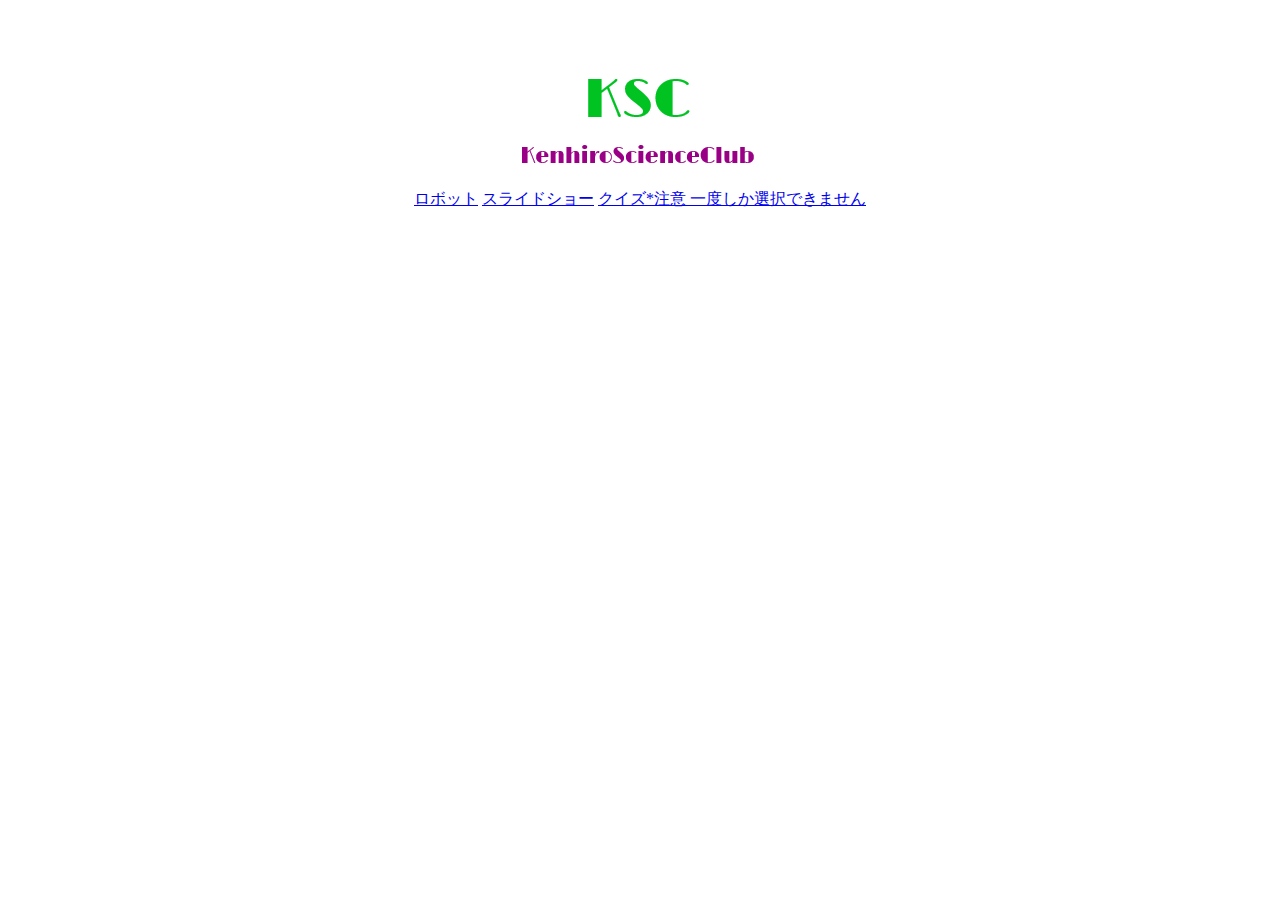
<file: web/index.html>
<!DOCTYPE html>
<html>
  <head>
    <meta charset="utf-8">
    <title>科研部</title>
  <link rel="stylesheet" href="styles.css" />
  </head>
  <body>
    <div class="image">
      <div class="main">
        <span style="font-size: 32px; margin: 21px 0;color:#ffff">科研部のサイト</span>
        <p><img src="images/logo.png" alt="科研部のロゴです" style="display: block; margin-left: auto; margin-right: auto;"></p>
        <a href="robotrank.html"> ロボット</a>
        <a href="imageview.html"> スライドショー</a>
        <a href="quiz.html"> クイズ*注意 一度しか選択できません</a>
      </div>
    </div>
  </body>
</html>
</file>
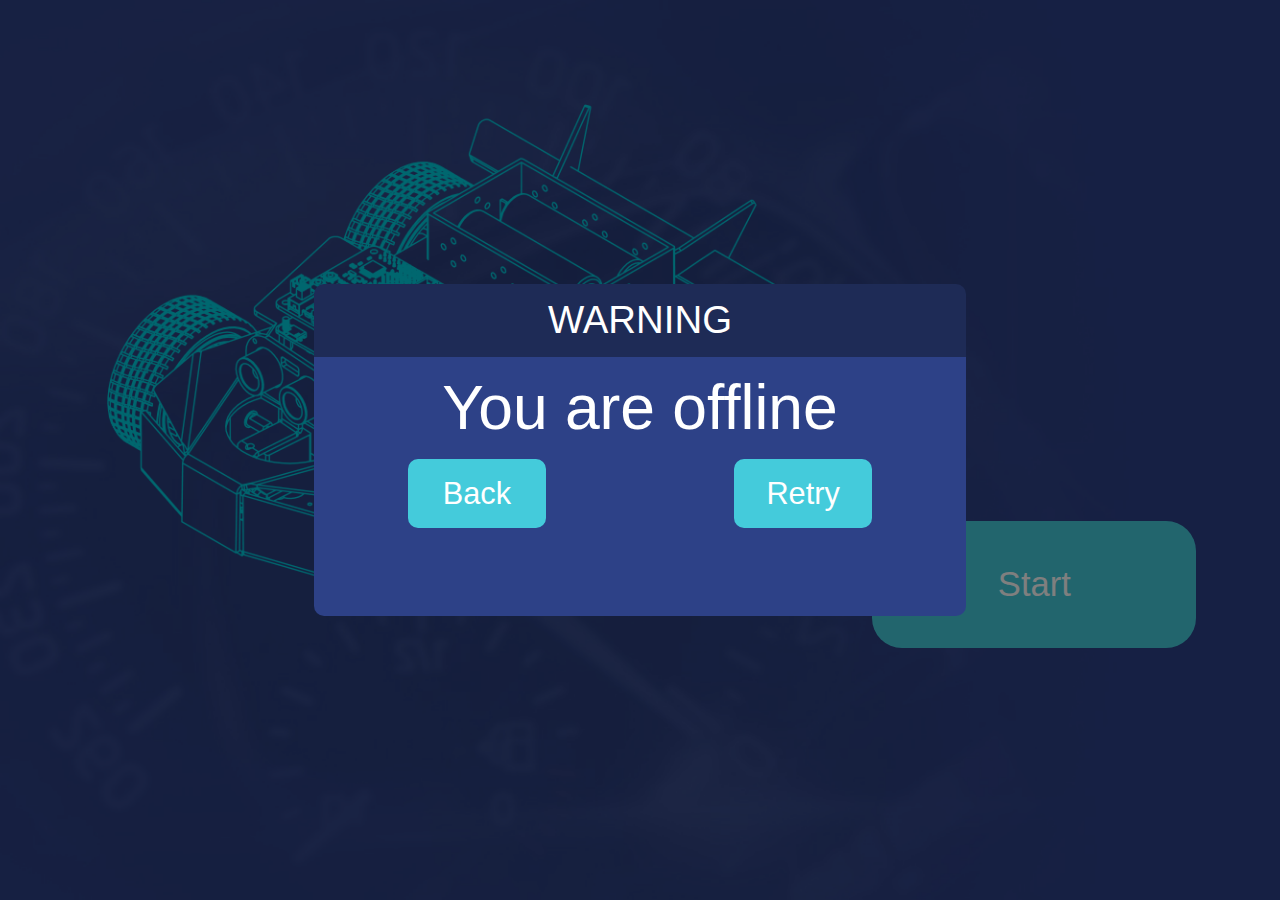
<file: robotmotor/picar-4wd-master/picar-4wd-master/examples/web/client/index.html>
<!DOCTYPE html>
<html lang="en">
<head>
    <meta charset="UTF-8">
    <meta name="apple-mobile-web-app-capable" content="yes">
    <meta name="mobile-web-app-capable" content="yes">
    <meta http-equiv="X-UA-Compatible" content="ie=edge">
    <meta name="google" value="notranslate">
    <meta name="viewport" content="width=device-width, initial-scale=1, maximum-scale=1, user-scalable=no">
    <meta name="apple-touch-fullscreen" content="yes" />
    <title>FWD Car</title>
    <script src="./js/rem.js"></script>
    <link rel="stylesheet" href="./css/reset.css">
    <link rel="stylesheet" href="./css/index.css">
    <link rel="stylesheet" href="./css/header.css">
    <link rel="stylesheet" href="./css/manual.css">
    <link rel="stylesheet" href="./css/automatic.css">
    <link rel="stylesheet" href="./css/setting.css">
    <script src="./js/jquery.min.js"></script>
    <script src="./js/src/requireSocket.js"></script>
    <script src="./js/src/responseSocket.js"></script>
    <script src="./js/rangeSlider.js"></script>
    <script src="./js/src/setting.js"></script>
    <script src="./js/src/automatic.js"></script>
    <script src="./js/src/manual.js"></script>
    <script src="./js/src/home.js"></script>
    <script src="./js/src/main.js"></script>
</head>
<style id="ultrasonic">

</style>
<body>
    <div id="header" class="dis_none">
        <div class="back" onclick="Main.back()">
            <img class="back_img" src="./image/back.png" >
        </div>
        <div class="header_title">
            <span>Setting</span>
        </div>
        <div class="menu dis_none">
            <ul class="menu_list">
                <li class="menu_item menu_item_ultrasonic">
                    <img class="menu_item_img" src="./image/ultrasonic_sensor.png" alt="">
                    <p>Ultrasonic</p>
                </li> 
                <li class="menu_item menu_item_grayScale">
                    <img class="menu_item_img" src="./image/grayScale_sensor.png" alt="">
                    <p>Grayscale</p>
                </li> 
                <li class="menu_item menu_item_aviod">
                    <img class="menu_item_img" src="./image/Avoidance.png" alt="">
                    <p>Avoid</p>
                </li>
                <li class="menu_item menu_item_follow">
                    <img class="menu_item_img" src="./image/follow_icon.png" alt="">
                    <p>Follow</p>
                </li>
                <li class="menu_item menu_item_cliff">
                    <img class="menu_item_img" src="./image/danger.png" alt="">
                    <p>Cliff</p>
                </li>
                <li class="menu_item menu_item_path">
                    <img class="menu_item_img" src="./image/inspection_icon.png" alt="">
                    <p>Path</p>
                </li>
                <li class="menu_item menu_item_setting" style="opacity: 1">
                    <img class="menu_item_img" src="./image/setting_icon.png" alt="">
                    <p>Settings</p>
                </li>
            </ul>
        </div>
    </div>
    <div class="mainContent">
        <div id="homeContent" class="dis_none">
            <div class="index_logo">
                <img src="./image/index_logo.png">
            </div>
            <div class="index_option">
                <button class="manual_mode_btn" onclick="Main.renderPage('manual');">Start</button>
            </div>
        </div>
        <div id="manualContent" class="dis_none">
            <div class="manual_left">
                <div class="speedometer">
                    <ul class="scale_list">
                        <li class="scale_item"></li>
                        <li class="scale_item"></li>
                        <li class="scale_item"></li>
                        <li class="scale_item"></li>
                        <li class="scale_item"></li>
                        <li class="scale_item"></li>
                        <li class="scale_item"></li>
                        <li class="scale_item"></li>
                        <li class="scale_item"></li>
                        <li class="scale_item"></li>
                        <li class="scale_item"></li>
                        <li class="scale_item"></li>
                        <li class="scale_item"></li>
                        <li class="scale_item"></li>
                        <li class="scale_item"></li>
                        <li class="scale_item"></li>
                        <li class="scale_item"></li>
                        <li class="scale_item"></li>
                        <li class="scale_item"></li>
                        <li class="scale_item"></li>
                        <li class="scale_item"></li>
                    </ul>
                    <div class="speedValue">
                        <span class="text">7</span>
                        <span class="unit">m/s</span>
                    </div>
                </div>
                <div class="mileage">
                    <span>30km</span>
                    <button class="mileage_reset" onclick="Manual.mileageReset()">reset</button>
                </div>
                <div class="up_down_arrowKey">
                    <div class="up_arrowKey_div">
                        <img class="up_arrowKey" src="./image/arrow.png" alt="">
                    </div>
                    <div class="down_arrowKey_div">
                        <img class="down_arrowKey" src="./image/arrow.png" alt="">
                    </div>
                    
                </div>
            </div>
            <div class="manual_center">
                <div class="ultrasonic">
                    <div class="ultrasonic_img_block">
                        <div class="ultrasonic_dot_block">
                        </div>
                        <img src="./image/manual_ultrasonic.png" alt="">
                    </div>
                </div>
                <div class="line_of_inspection">
                    <div class="line_of_inspection_item">
                        <div class="line_of_inspection_item_danger">
                            <img src="./image/line_inspection.png" alt="">
                        </div>
                    </div>
                    <div class="line_of_inspection_item">
                        <div class="line_of_inspection_item_danger">
                            <img src="./image/line_inspection.png" alt="">
                        </div>
                    </div>
                    <div class="line_of_inspection_item">
                        <div class="line_of_inspection_item_danger">
                            <img src="./image/line_inspection.png" alt="">
                        </div>
                    </div>
                </div>
            </div>
            <div class="manual_right">
                <div class="power">
                    <span>50%</span>
                </div>
                <div class="power_slider">
                    <input id="power_slider_input" type="range" value="50">
                </div>
                <div class="left_right_arrowKey">
                    <div class="left_arrowKey_div">
                        <img class="left_arrowKey" src="./image/arrow.png" alt="">
                    </div>
                    <div class="right_arrowKey_div">
                        <img class="right_arrowKey" src="./image/arrow.png" alt="">
                    </div>
                    
                </div>
            </div>
        </div>
        <div id="automaticContent" class="dis_none">
            <div class="automatic_left">
                <div class="automatic_ultrasonic">
                    <div class="automatic_ultrasonic_img_block">
                        <img src="./image/manual_ultrasonic.png" alt="">
                    </div>
                </div>
                <div class="automatic_line_of_inspection">

                </div>
            </div>
            <div class="automatic_right">
                <div class="automatic_speedometer">
                    <ul class="automatic_scale_list">
                        <li class="automatic_scale_item"></li>
                        <li class="automatic_scale_item"></li>
                        <li class="automatic_scale_item"></li>
                        <li class="automatic_scale_item"></li>
                        <li class="automatic_scale_item"></li>
                        <li class="automatic_scale_item"></li>
                        <li class="automatic_scale_item"></li>
                        <li class="automatic_scale_item"></li>
                        <li class="automatic_scale_item"></li>
                        <li class="automatic_scale_item"></li>
                        <li class="automatic_scale_item"></li>
                        <li class="automatic_scale_item"></li>
                        <li class="automatic_scale_item"></li>
                        <li class="automatic_scale_item"></li>
                        <li class="automatic_scale_item"></li>
                        <li class="automatic_scale_item"></li>
                        <li class="automatic_scale_item"></li>
                        <li class="automatic_scale_item"></li>
                        <li class="automatic_scale_item"></li>
                        <li class="automatic_scale_item"></li>
                        <li class="automatic_scale_item"></li>
                    </ul>
                    <div class="automatic_speedValue">
                        <span class="automatic_text">7</span>
                        <span class="automatic_unit">m/s</span>
                    </div>
                </div>
                <div class="automatic_power_block">
                    <div class="automatic_power">

                    </div>
                    <div class="automatic_power_slider">
                        <input type="range" value="0">
                    </div>
                </div>
            </div>
        </div>
        <div id="settingContent" class="dis_none">
            <div class="setting_tab">
                <ul class="tab_list">
                    <li class="tab_item"><img class="tab_item_img" src="./image/setting_ultrasonic.png" alt=""><span class="tab_item_text">Ultrasonic</span></li>
                    <li class="tab_item"><img class="tab_item_img" src="./image/setting_wheel.png" alt=""><span class="tab_item_text">Wheels</span></li>
                    <li class="tab_item"><img class="tab_item_img" src="./image/setting_grayscale.png" alt=""><span class="tab_item_text">Grayscale</span></li>
                    <li class="tab_item"><img class="tab_item_img" src="./image/setting_system_icon.png" alt=""><span class="tab_item_text">System</span></li>
                </ul>
            </div>
            <div class="setting_left">
                <div class="setting_ultrasonic setting_block">
                    <div class="setting_ultrasonic_img_block">
                        <div class="setting_ultrasonic_dot_block">

                        </div>
                        <img src="./image/ultrasonic_setting_rad.png" alt="">
                    </div>
                    <div class="setting_ultrasonic_slider">
                        <input type="range" name="" id="setting_ultrasonic_slider_range" value="-90">
                    </div>
                </div>
                <div class="setting_wheel setting_block">
                    <div class="wheel_setting_left">
                        <div class="wheel_setting_left_img_block">
                            <img src="./image/wheel_setting.png" alt="">
                            <div class="right_front_wheel wheel" data-name="Right front wheel" motor='2'></div>
                            <div class="left_front_wheel wheel" data-name="Left front wheel" motor='1'></div>
                            <div class="right_rear_wheel wheel" data-name="Right rear wheel" motor='4'></div>
                            <div class="left_rear_wheel wheel" data-name="Left rear wheel" motor='3'></div>
                        </div>
                    </div>
                    <div class="wheel_setting_right">
                        <div class="wheel_name">
                            <span>Right front wheel</span>
                        </div>
                        <div class="wheel_setting_speed">
                            <!-- <div class="wheel_speed_text">
                                <p class="wheel_speed_title">SPEED</p>
                                <div class="wheel_speed_value"><span class="wheel_speed_value_text">5</span><span>m/s</span></div>
                            </div> -->
                            <div class="wheel_speed_power">
                                <p class="wheel_speed_power_title">POWER</p>
                                <p class="wheel_speed_power_value">50%</p>
                                <div class="wheel_speed_power_slider">
                                    <input type="range" id="wheel_speed_power_slider_input" value="0">
                                </div>
                            </div>
                        </div>
                        <div class="wheel_arrow">
                            <div class="wheel_arrow_key wheel_arrow_key_up">
                                <div class="wheel_arrow_key_up_div">
                                    <img src="./image/arrow.png" alt="">
                                </div>
                            </div>
                            <div class="wheel_arrow_key wheel_arrow_key_down">
                                <div class="wheel_arrow_key_down_div">
                                    <img src="./image/arrow.png" alt="">
                                </div>
                            </div>
                        </div>
                    </div>
                </div>
                <div class="setting_grayscale setting_block">
                    <div class="reference_input_block">
                        <div class="reference_input linereference">
                            <span>Line Reference:</span><input type="text" value="400">
                        </div>
                        <div class="reference_input cliffreference">
                            <span>Cliff Reference:</span><input type="text" value="110">
                        </div>
                    </div>
                    <div class="grayscale_setting">
                        <div class="grayscale_setting_item">
                            <div class="grayscale_setting_item_danger">
                                <img src="./image/line_inspection.png" alt="">
                            </div>
                        </div>
                        <div class="grayscale_setting_item">
                            <div class="grayscale_setting_item_danger">
                                <img src="./image/line_inspection.png" alt="">
                            </div>
                        </div>
                        <div class="grayscale_setting_item">
                            <div class="grayscale_setting_item_danger">
                                <img src="./image/line_inspection.png" alt="">
                            </div>
                        </div>
                    </div>
                    <div class="grayscale_setting_item_text">
                        <span class="grayscale_setting_item_text_item">Grayscale value:4000</span>
                        <span class="grayscale_setting_item_text_item">Grayscale value:4000</span>
                        <span class="grayscale_setting_item_text_item">Grayscale value:4000</span>
                    </div>
                </div>
                <div class="setting_system setting_block">
                    <ul class="setting_system_list">
                        <li class="cpu_temperature">
                            <span>CPU Temperatrue: </span>
                            <span class="system_value"></span>
                        </li>
                        <li class="gpu_temperature">
                            <span>GPU Temperature: </span>
                            <span class="system_value"></span>
                        </li>
                        <li class="cpu_usage">
                            <span class="cpu_usage_text"></span>
                            </br>
                            <span class="system_value cpu_value">
                                <span class="fill"></span>
                            </span>
                        </li>
                        <li class="disk">
                            <span class="disk_text"></span>
                            </br>
                            <span class="system_value disk_value">
                                <span class="fill"></span>
                            </span>
                        </li>
                        <li class="ram">
                            <span class="ram_text"></span>
                            </br>
                            <span class="system_value ram_value">
                                <span class="fill"></span>
                            </span>
                        </li>
                        <li class="battery">
                            <span class="battery_text"></span>
                            </br>
                            <span class="system_value battery_value">
                                <span class="fill"></span>
                            </span>
                        </li>
                    </ul>
                </div>
            </div>
        </div>
        <div id="connectModal_block">
            <div class="connectModal">
                <div class="connectModal_header">
                    <span class="connectModal_header_title">WARNING</span>
                </div>
                <div class="connectModal_content">
                    <span class="connectModal_content_text">You are offline</span>
                    <div class="connectModal_content_btn_block">
                        <button class="connectModal_content_back_btn">Back</button>
                        <button class="connectModal_content_retry_btn">Retry</button>
                    </div>
                </div>
            </div>
        </div>
    </div>
</body>
</html>
</file>
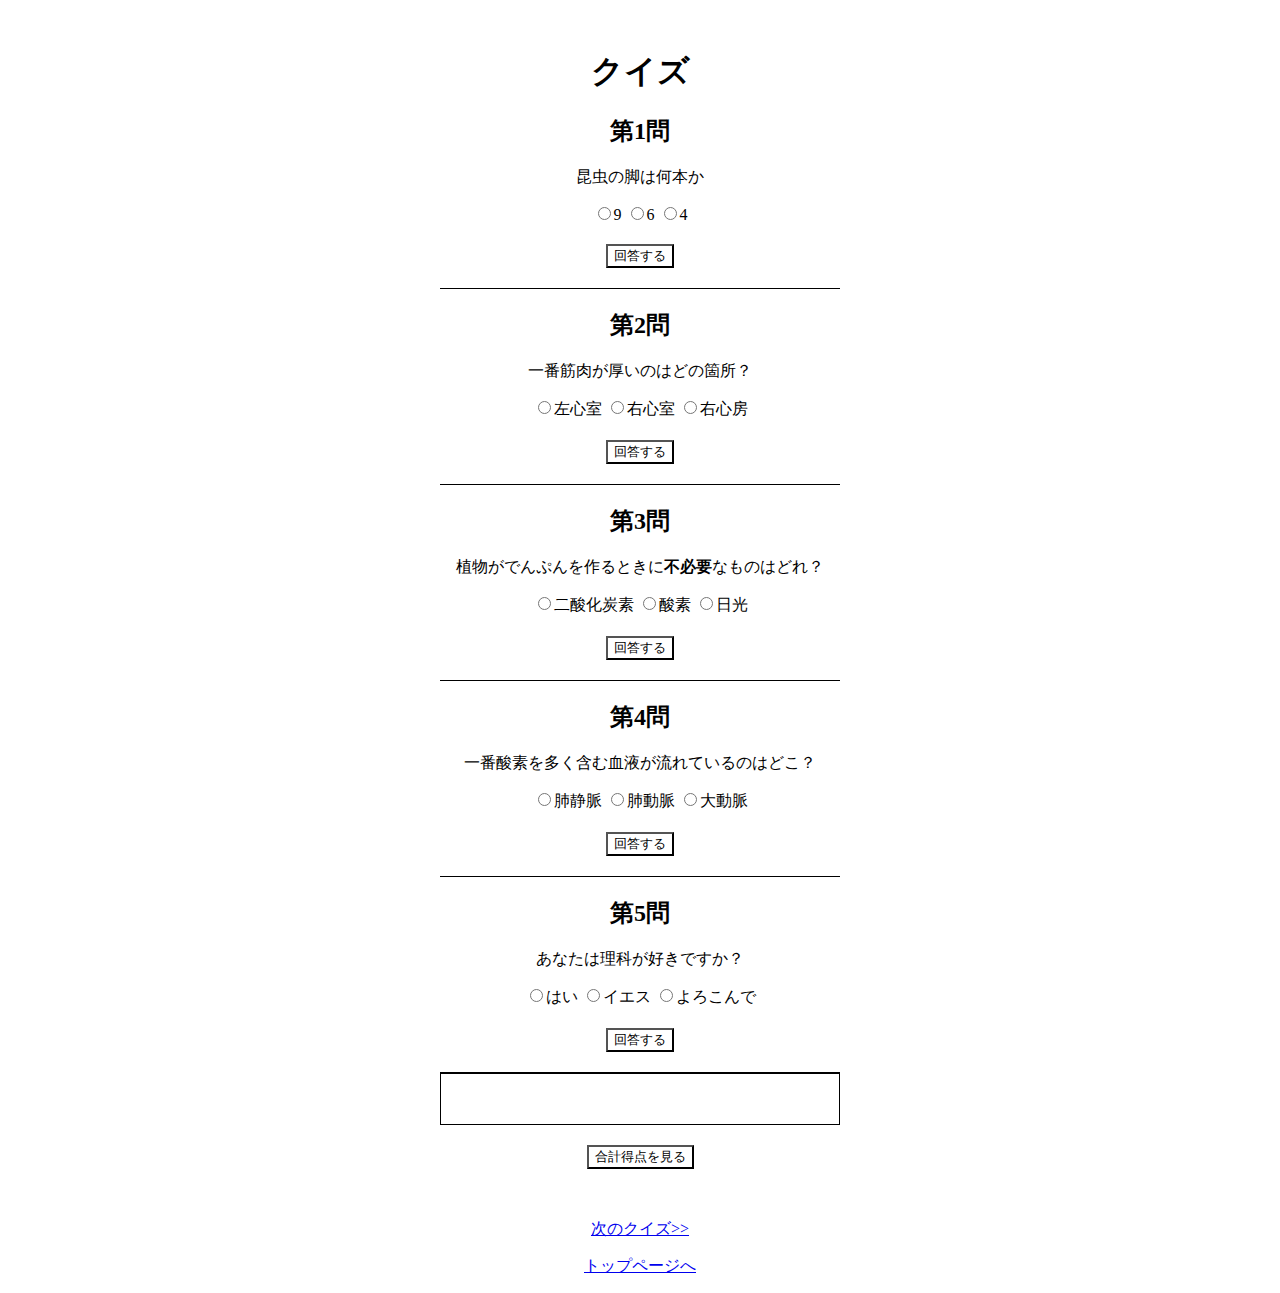
<file: web/quiz.html>
<!DOCTYPE html>
<html>
<head>
  <meta charset="utf-8">
  <title>科研部クイズ</title>
<link rel="stylesheet" href="style.css" />
<script src="script/script.js"></script>
</head>
<body>

<div class="quizzes-container">
  <h1>クイズ  </h1>
  <div class="quiz-container">
    <h2>第1問</h2>
    <div>
      <p>昆虫の脚は何本か</p>
    </div>
    <form id="quiz-1">
      <input name="answer" type="radio" value="a">9</input>
      <input name="answer" type="radio" value="b">6</input>
      <input name="answer" type="radio" value="c">4</input>
    </form>
    <button class="btn" type="button" onclick="answerQuiz1();">回答する</button>
  </div>

  <div class="quiz-container">
    <h2>第2問</h2>
    <div>
      <p>一番筋肉が厚いのはどの箇所？</p>
    </div>
    <form id="quiz-2">
      <input name="answer" type="radio" value="a">左心室</input>
      <input  name="answer" type="radio" value="b">右心室</input>
      <input name="answer" type="radio" value="c">右心房</input>
    </form>
    <button class="btn" type="button" onclick="answerQuiz2();">回答する</button>
  </div>

  <div class="quiz-container">
    <h2>第3問</h2>
    <div>
      <p>植物がでんぷんを作るときに<strong>不必要</strong>なものはどれ？</p>
    </div>
    <form id="quiz-3">
      <input name="answer" type="radio" value="a">二酸化炭素</input>
      <input name="answer" type="radio" value="b">酸素</input>
      <input name="answer" type="radio" value="c">日光</input>
    </form>
    <button class="btn" type="button" onclick="answerQuiz3();">回答する</button>
  </div>

  <div class="quiz-container">
    <h2>第4問</h2>
    <div>
      <p>一番酸素を多く含む血液が流れているのはどこ？</p>
    </div>
    <form id="quiz-4">
      <input name="answer" type="radio" value="a">肺静脈</input>
      <input name="answer" type="radio" value="b">肺動脈</input>
      <input name="answer" type="radio" value="c">大動脈</input>
    </form>
    <button class="btn" type="button" onclick="answerQuiz4();">回答する</button>
  </div>

  <div class="quiz-container">
    <h2>第5問</h2>
    <div>
      <p>あなたは理科が好きですか？</p>
    </div>
    <form id="quiz-5">
      <input name="answer" type="radio" value="a">はい</input>
      <input name="answer" type="radio" value="b">イエス</input>
      <input name="answer" type="radio" value="c">よろこんで</input>
    </form>
    <button class="btn" type="button" onclick="answerQuiz5();">回答する</button>
  </div>
<div id="score-container">
  <p id="score-message"></p>
</div>
<button class="btn-score" type="button" onclick="showScore();">合計得点を見る</button>
</div>
<a href="quiz2.html"> 次のクイズ>></a>
<p><a href="index.html"> トップページへ</a></p>
</body>
</file>
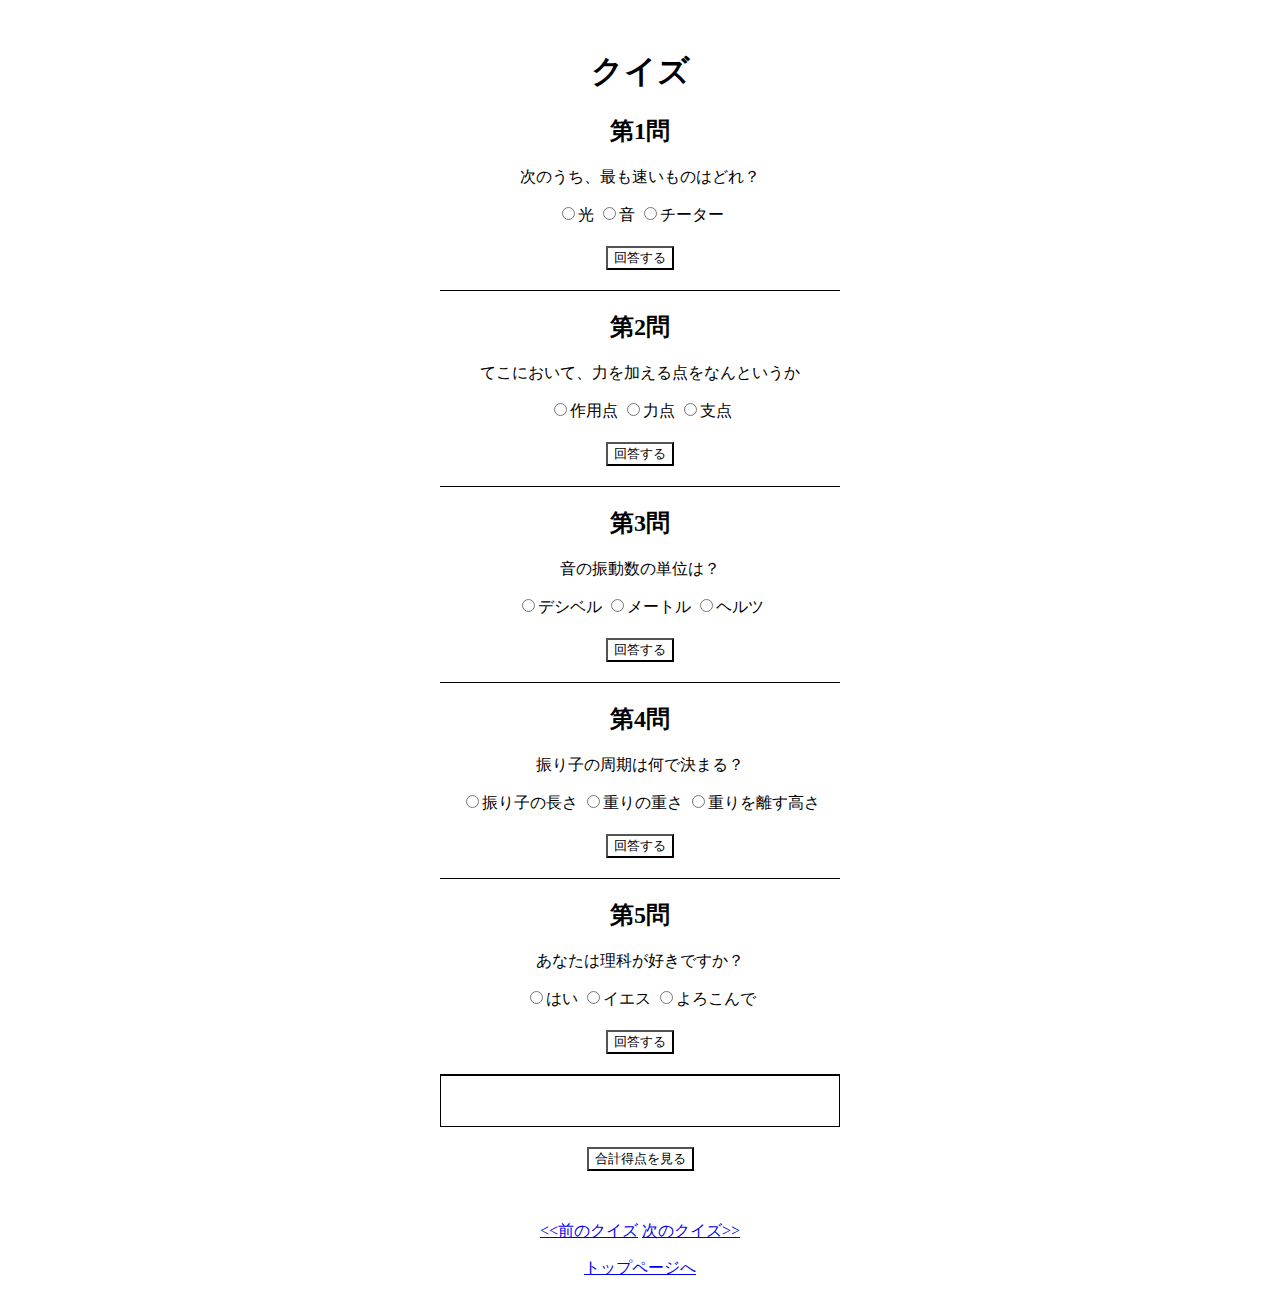
<file: web/quiz2.html>
<!DOCTYPE html>
<html>
<head>
  <meta charset="utf-8">
  <title>科研部クイズ</title>
<link rel="stylesheet" href="style.css" />
<script src="script/script2.js"></script>
</head>
<body>

<div class="quizzes-container">
  <h1>クイズ  </h1>
  <div class="quiz-container">
    <h2>第1問</h2>
    <div>
      <p>次のうち、最も速いものはどれ？</p>
    </div>
    <form id="quiz-1">
      <input name="answer" type="radio" value="a">光</input>
      <input name="answer" type="radio" value="b">音</input>
      <input name="answer" type="radio" value="c">チーター</input>
    </form>
    <button class="btn" type="button" onclick="answerQuiz1();">回答する</button>
  </div>

  <div class="quiz-container">
    <h2>第2問</h2>
    <div>
      <p>てこにおいて、力を加える点をなんというか</p>
    </div>
    <form id="quiz-2">
      <input name="answer" type="radio" value="a">作用点</input>
      <input  name="answer" type="radio" value="b">力点</input>
      <input name="answer" type="radio" value="c">支点</input>
    </form>
    <button class="btn" type="button" onclick="answerQuiz2();">回答する</button>
  </div>

  <div class="quiz-container">
    <h2>第3問</h2>
    <div>
      <p>音の振動数の単位は？</p>
    </div>
    <form id="quiz-3">
      <input name="answer" type="radio" value="a">デシベル</input>
      <input name="answer" type="radio" value="b">メートル</input>
      <input name="answer" type="radio" value="c">ヘルツ</input>
    </form>
    <button class="btn" type="button" onclick="answerQuiz3();">回答する</button>
  </div>

  <div class="quiz-container">
    <h2>第4問</h2>
    <div>
      <p>振り子の周期は何で決まる？</p>
    </div>
    <form id="quiz-4">
      <input name="answer" type="radio" value="a">振り子の長さ</input>
      <input name="answer" type="radio" value="b">重りの重さ</input>
      <input name="answer" type="radio" value="c">重りを離す高さ</input>
    </form>
    <button class="btn" type="button" onclick="answerQuiz4();">回答する</button>
  </div>

  <div class="quiz-container">
    <h2>第5問</h2>
    <div>
      <p>あなたは理科が好きですか？</p>
    </div>
    <form id="quiz-5">
      <input name="answer" type="radio" value="a">はい</input>
      <input name="answer" type="radio" value="b">イエス</input>
      <input name="answer" type="radio" value="c">よろこんで</input>
    </form>
    <button class="btn" type="button" onclick="answerQuiz5();">回答する</button>
  </div>
<div id="score-container">
  <p id="score-message"></p>
</div>
<button class="btn-score" type="button" onclick="showScore();">合計得点を見る</button>
</div>
<a href="quiz.html"><<前のクイズ</a>
<a href="quiz3.html"> 次のクイズ>></a>
<p><a href="index.html"> トップページへ</a></p>
</body>
</file>
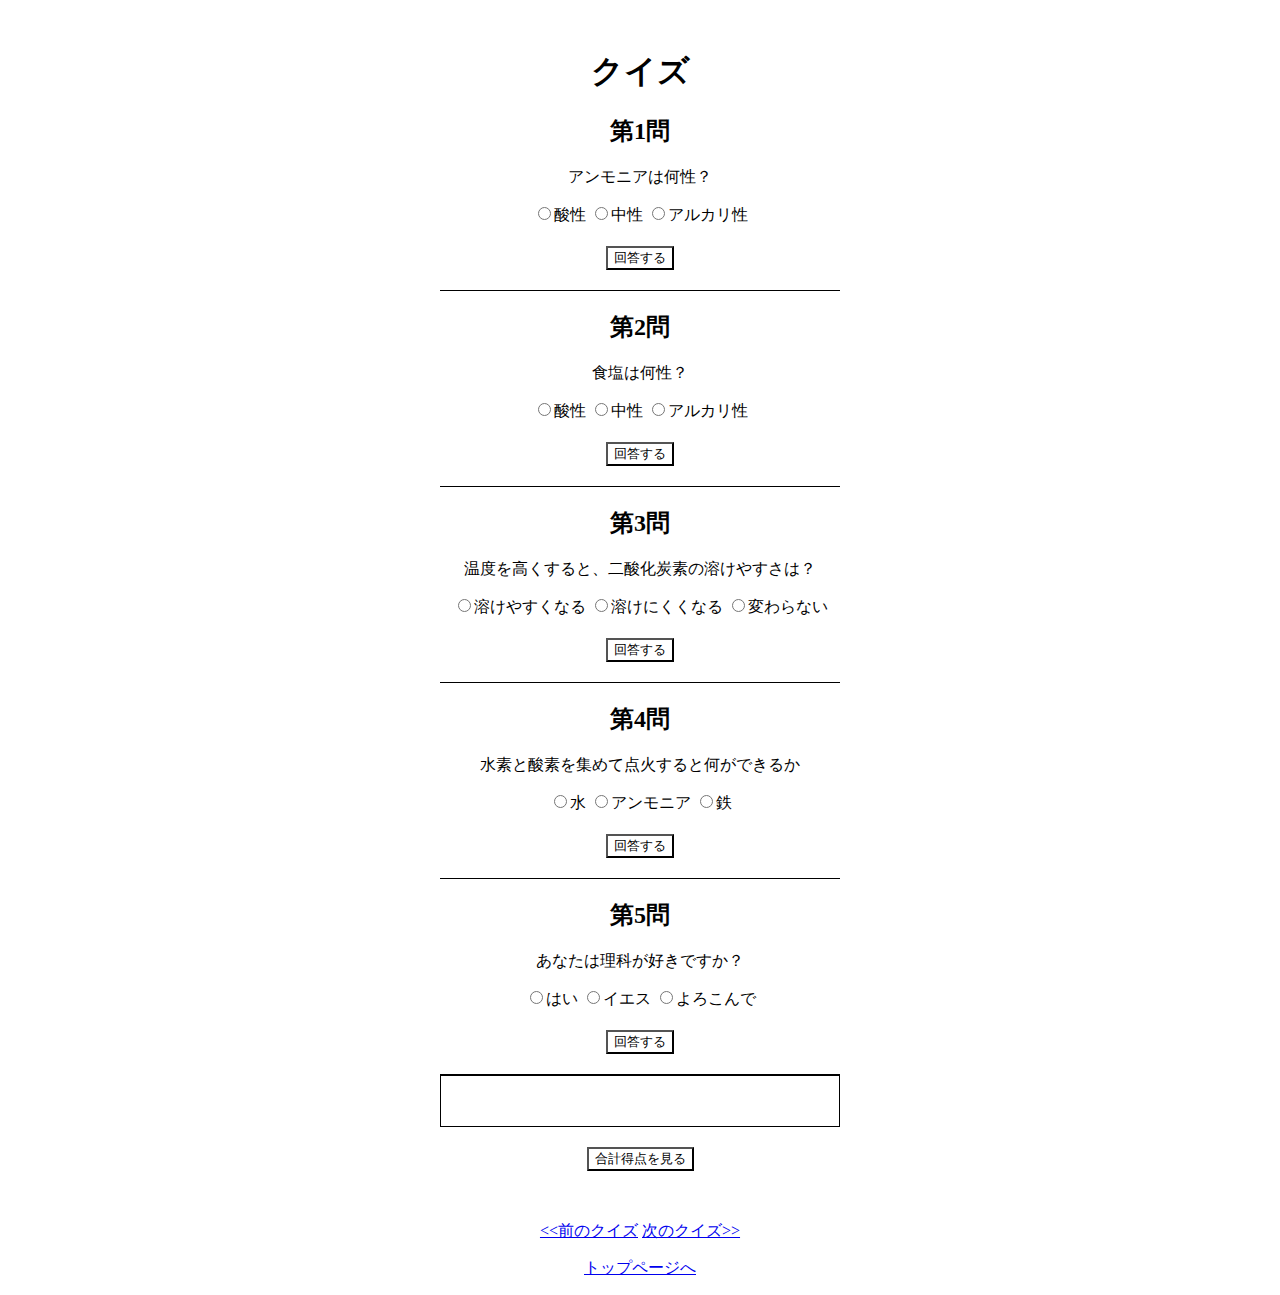
<file: web/quiz3.html>
<!DOCTYPE html>
<html>
<head>
  <meta charset="utf-8">
  <title>科研部クイズ</title>
<link rel="stylesheet" href="style.css" />
<script src="script/script3.js"></script>
</head>
<body>

<div class="quizzes-container">
  <h1>クイズ  </h1>
  <div class="quiz-container">
    <h2>第1問</h2>
    <div>
      <p>アンモニアは何性？</p>
    </div>
    <form id="quiz-1">
      <input name="answer" type="radio" value="a">酸性</input>
      <input name="answer" type="radio" value="b">中性</input>
      <input name="answer" type="radio" value="c">アルカリ性</input>
    </form>
    <button class="btn" type="button" onclick="answerQuiz1();">回答する</button>
  </div>

  <div class="quiz-container">
    <h2>第2問</h2>
    <div>
      <p>食塩は何性？</p>
    </div>
    <form id="quiz-2">
      <input name="answer" type="radio" value="a">酸性</input>
      <input  name="answer" type="radio" value="b">中性</input>
      <input name="answer" type="radio" value="c">アルカリ性</input>
    </form>
    <button class="btn" type="button" onclick="answerQuiz2();">回答する</button>
  </div>

  <div class="quiz-container">
    <h2>第3問</h2>
    <div>
      <p>温度を高くすると、二酸化炭素の溶けやすさは？</p>
    </div>
    <form id="quiz-3">
      <input name="answer" type="radio" value="a">溶けやすくなる</input>
      <input name="answer" type="radio" value="b">溶けにくくなる</input>
      <input name="answer" type="radio" value="c">変わらない</input>
    </form>
    <button class="btn" type="button" onclick="answerQuiz3();">回答する</button>
  </div>

  <div class="quiz-container">
    <h2>第4問</h2>
    <div>
      <p>水素と酸素を集めて点火すると何ができるか</p>
    </div>
    <form id="quiz-4">
      <input name="answer" type="radio" value="a">水</input>
      <input name="answer" type="radio" value="b">アンモニア</input>
      <input name="answer" type="radio" value="c">鉄</input>
    </form>
    <button class="btn" type="button" onclick="answerQuiz4();">回答する</button>
  </div>

  <div class="quiz-container">
    <h2>第5問</h2>
    <div>
      <p>あなたは理科が好きですか？</p>
    </div>
    <form id="quiz-5">
      <input name="answer" type="radio" value="a">はい</input>
      <input name="answer" type="radio" value="b">イエス</input>
      <input name="answer" type="radio" value="c">よろこんで</input>
    </form>
    <button class="btn" type="button" onclick="answerQuiz5();">回答する</button>
  </div>
<div id="score-container">
  <p id="score-message"></p>
</div>
<button class="btn-score" type="button" onclick="showScore();">合計得点を見る</button>
</div>
<a href="quiz2.html"><<前のクイズ</a>
<a href="quiz4.html"> 次のクイズ>></a>
<p><a href="index.html"> トップページへ</a></p>
</body>
</file>
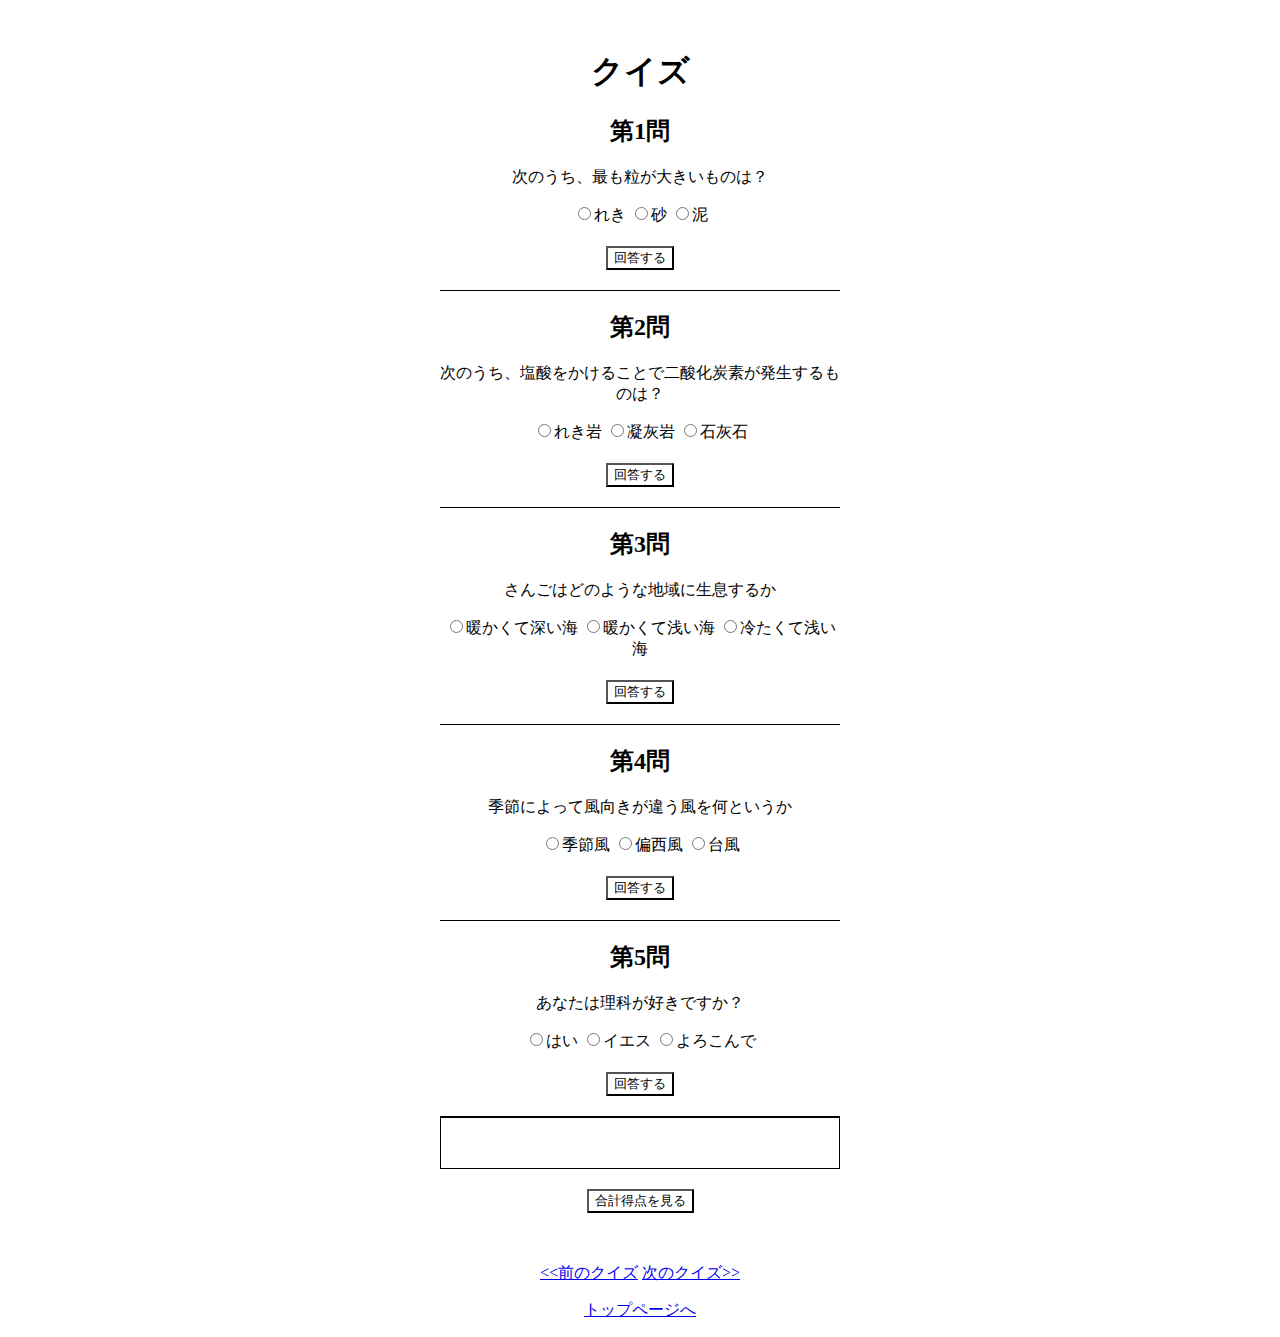
<file: web/quiz4.html>
<!DOCTYPE html>
<html>
<head>
  <meta charset="utf-8">
  <title>科研部クイズ</title>
<link rel="stylesheet" href="style.css" />
<script src="script/script4.js"></script>
</head>
<body>

<div class="quizzes-container">
  <h1>クイズ  </h1>
  <div class="quiz-container">
    <h2>第1問</h2>
    <div>
      <p>次のうち、最も粒が大きいものは？</p>
    </div>
    <form id="quiz-1">
      <input name="answer" type="radio" value="a">れき</input>
      <input name="answer" type="radio" value="b">砂</input>
      <input name="answer" type="radio" value="c">泥</input>
    </form>
    <button class="btn" type="button" onclick="answerQuiz1();">回答する</button>
  </div>

  <div class="quiz-container">
    <h2>第2問</h2>
    <div>
      <p>次のうち、塩酸をかけることで二酸化炭素が発生するものは？</p>
    </div>
    <form id="quiz-2">
      <input name="answer" type="radio" value="a">れき岩</input>
      <input  name="answer" type="radio" value="b">凝灰岩</input>
      <input name="answer" type="radio" value="c">石灰石</input>
    </form>
    <button class="btn" type="button" onclick="answerQuiz2();">回答する</button>
  </div>

  <div class="quiz-container">
    <h2>第3問</h2>
    <div>
      <p>さんごはどのような地域に生息するか</p>
    </div>
    <form id="quiz-3">
      <input name="answer" type="radio" value="a">暖かくて深い海</input>
      <input name="answer" type="radio" value="b">暖かくて浅い海</input>
      <input name="answer" type="radio" value="c">冷たくて浅い海</input>
    </form>
    <button class="btn" type="button" onclick="answerQuiz3();">回答する</button>
  </div>

  <div class="quiz-container">
    <h2>第4問</h2>
    <div>
      <p>季節によって風向きが違う風を何というか</p>
    </div>
    <form id="quiz-4">
      <input name="answer" type="radio" value="a">季節風</input>
      <input name="answer" type="radio" value="b">偏西風</input>
      <input name="answer" type="radio" value="c">台風</input>
    </form>
    <button class="btn" type="button" onclick="answerQuiz4();">回答する</button>
  </div>

  <div class="quiz-container">
    <h2>第5問</h2>
    <div>
      <p>あなたは理科が好きですか？</p>
    </div>
    <form id="quiz-5">
      <input name="answer" type="radio" value="a">はい</input>
      <input name="answer" type="radio" value="b">イエス</input>
      <input name="answer" type="radio" value="c">よろこんで</input>
    </form>
    <button class="btn" type="button" onclick="answerQuiz5();">回答する</button>
  </div>
<div id="score-container">
  <p id="score-message"></p>
</div>
<button class="btn-score" type="button" onclick="showScore();">合計得点を見る</button>
</div>
<a href="quiz3.html"><<前のクイズ</a>
<a href="quiz5.html"> 次のクイズ>></a>
<p><a href="index.html"> トップページへ</a></p>
</body>
</file>
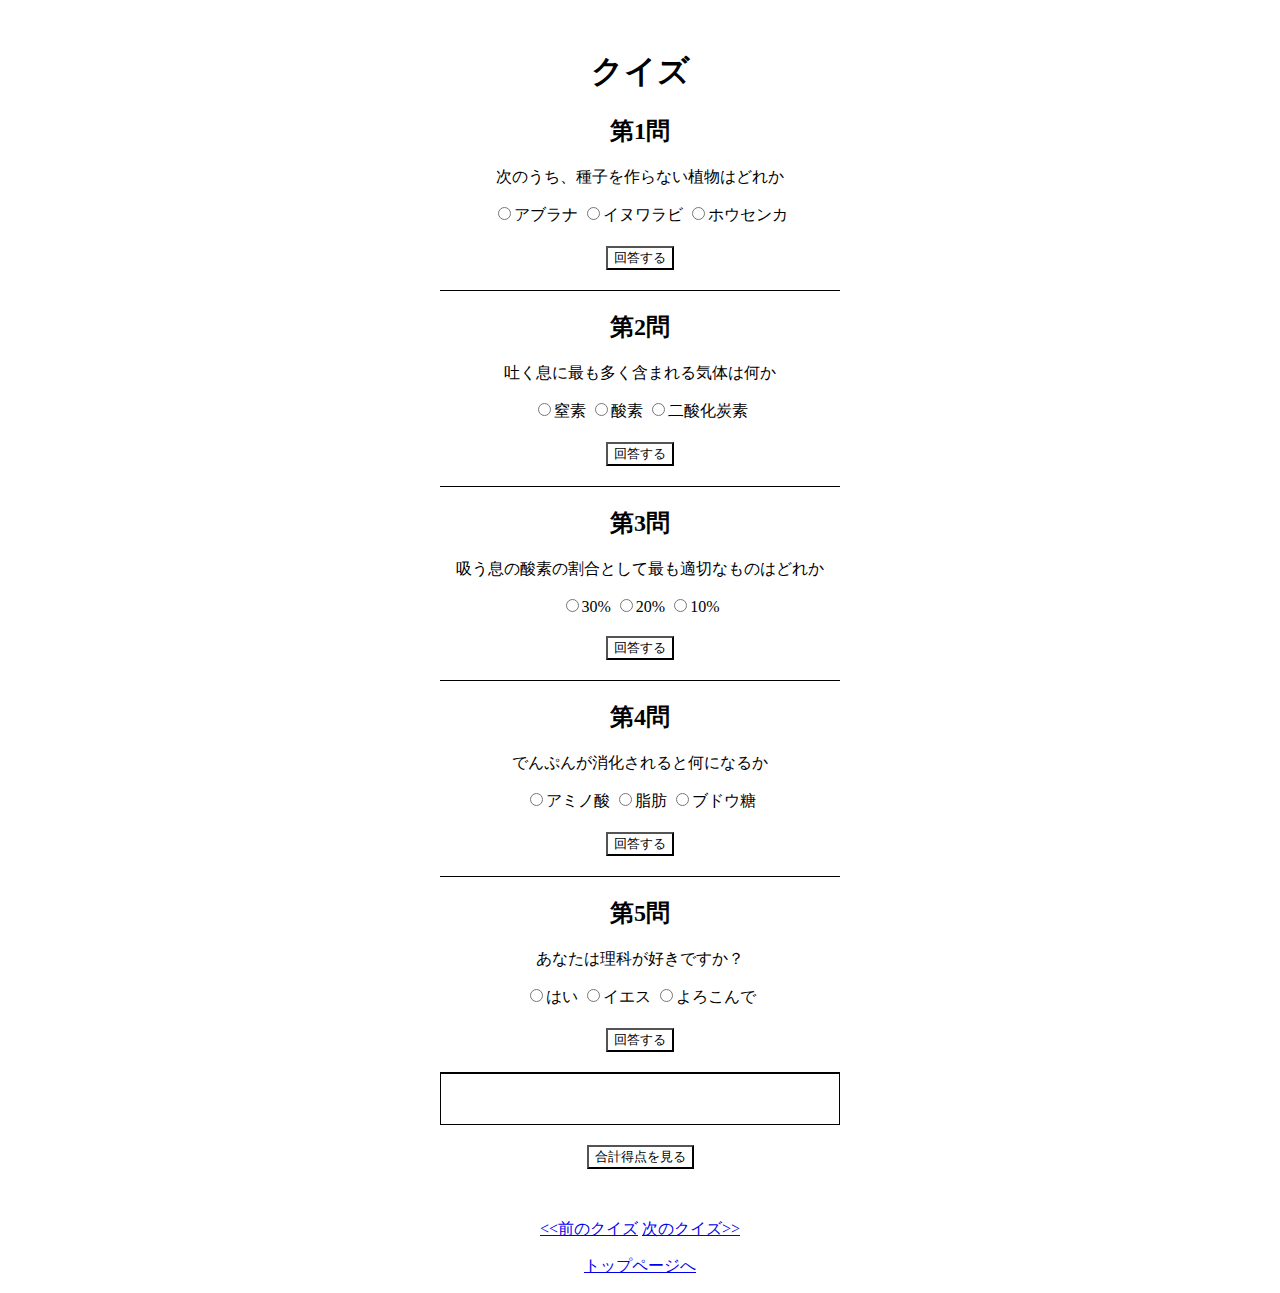
<file: web/quiz5.html>
<!DOCTYPE html>
<html>
<head>
  <meta charset="utf-8">
  <title>科研部クイズ</title>
<link rel="stylesheet" href="style.css" />
<script src="script/script5.js"></script>
</head>
<body>

<div class="quizzes-container">
  <h1>クイズ  </h1>
  <div class="quiz-container">
    <h2>第1問</h2>
    <div>
      <p>次のうち、種子を作らない植物はどれか</p>
    </div>
    <form id="quiz-1">
      <input name="answer" type="radio" value="a">アブラナ</input>
      <input name="answer" type="radio" value="b">イヌワラビ</input>
      <input name="answer" type="radio" value="c">ホウセンカ</input>
    </form>
    <button class="btn" type="button" onclick="answerQuiz1();">回答する</button>
  </div>

  <div class="quiz-container">
    <h2>第2問</h2>
    <div>
      <p>吐く息に最も多く含まれる気体は何か</p>
    </div>
    <form id="quiz-2">
      <input name="answer" type="radio" value="a">窒素</input>
      <input  name="answer" type="radio" value="b">酸素</input>
      <input name="answer" type="radio" value="c">二酸化炭素</input>
    </form>
    <button class="btn" type="button" onclick="answerQuiz2();">回答する</button>
  </div>

  <div class="quiz-container">
    <h2>第3問</h2>
    <div>
      <p>吸う息の酸素の割合として最も適切なものはどれか</p>
    </div>
    <form id="quiz-3">
      <input name="answer" type="radio" value="a">30%</input>
      <input name="answer" type="radio" value="b">20%</input>
      <input name="answer" type="radio" value="c">10%</input>
    </form>
    <button class="btn" type="button" onclick="answerQuiz3();">回答する</button>
  </div>

  <div class="quiz-container">
    <h2>第4問</h2>
    <div>
      <p>でんぷんが消化されると何になるか</p>
    </div>
    <form id="quiz-4">
      <input name="answer" type="radio" value="a">アミノ酸</input>
      <input name="answer" type="radio" value="b">脂肪</input>
      <input name="answer" type="radio" value="c">ブドウ糖</input>
    </form>
    <button class="btn" type="button" onclick="answerQuiz4();">回答する</button>
  </div>

  <div class="quiz-container">
    <h2>第5問</h2>
    <div>
      <p>あなたは理科が好きですか？</p>
    </div>
    <form id="quiz-5">
      <input name="answer" type="radio" value="a">はい</input>
      <input name="answer" type="radio" value="b">イエス</input>
      <input name="answer" type="radio" value="c">よろこんで</input>
    </form>
    <button class="btn" type="button" onclick="answerQuiz5();">回答する</button>
  </div>
<div id="score-container">
  <p id="score-message"></p>
</div>
<button class="btn-score" type="button" onclick="showScore();">合計得点を見る</button>
</div>
<a href="quiz4.html"><<前のクイズ</a>
<a href="quiz6.html"> 次のクイズ>></a>
<p><a href="index.html"> トップページへ</a></p>
</body>
</file>
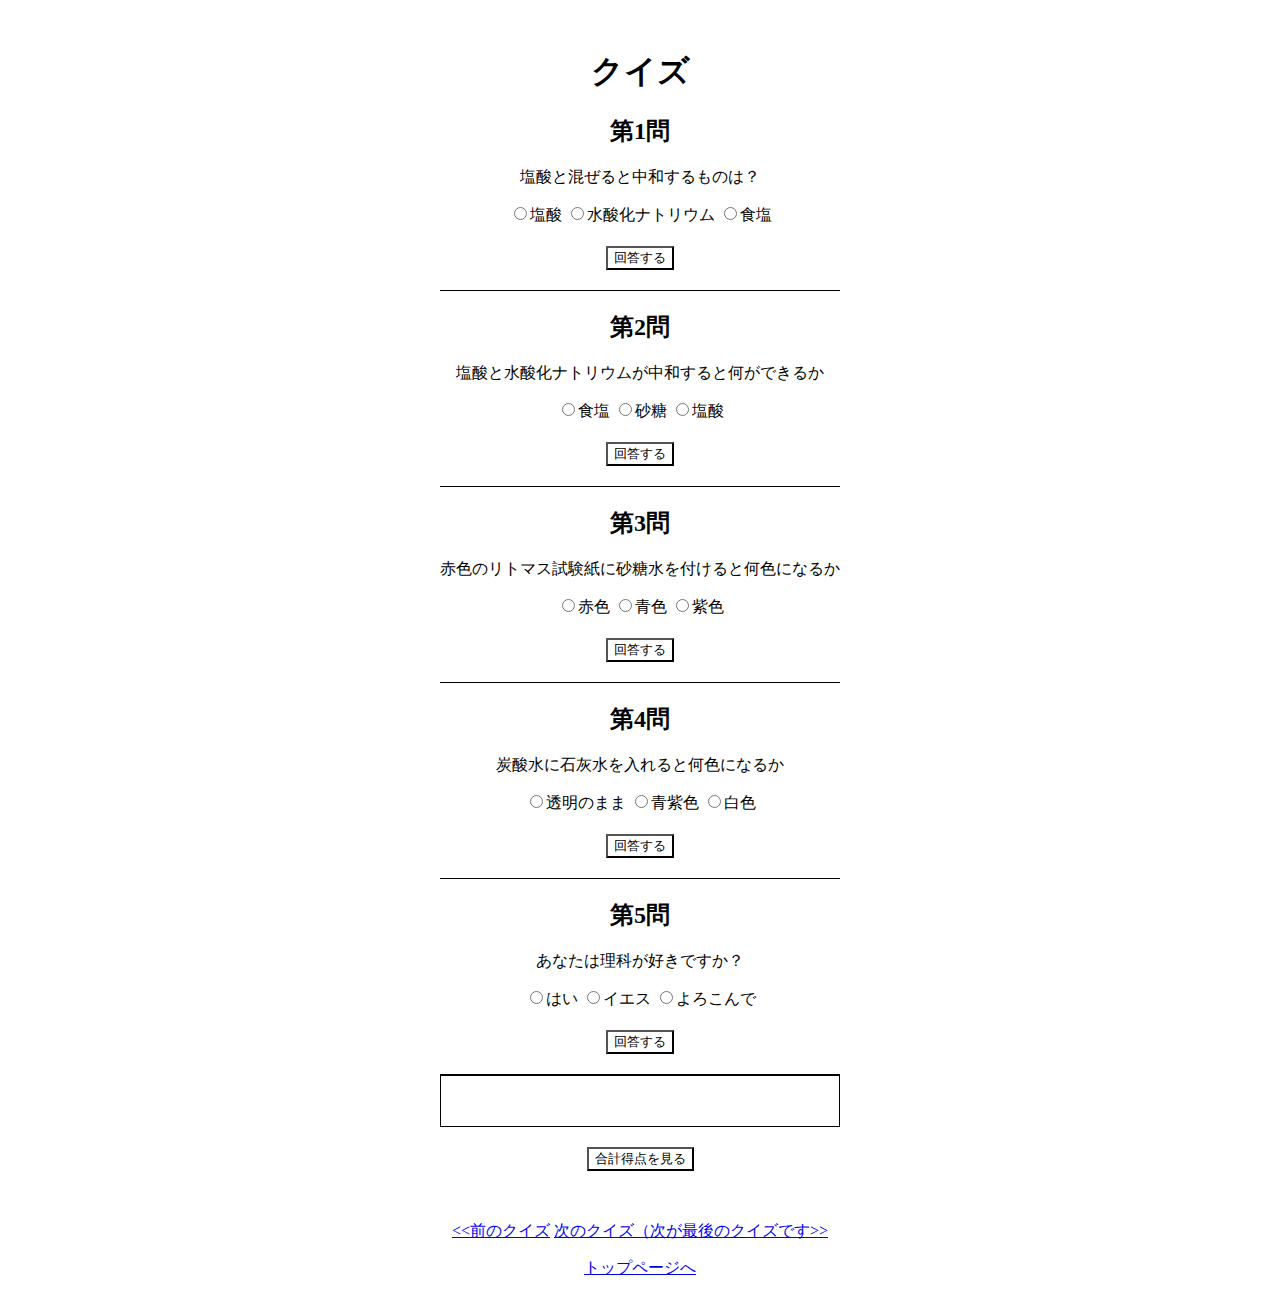
<file: web/quiz6.html>
<!DOCTYPE html>
<html>
<head>
  <meta charset="utf-8">
  <title>科研部クイズ</title>
  <link rel="stylesheet" href="style.css" />
  <script src="script/script6.js"></script>
</head>
<body>

<div class="quizzes-container">
  <h1>クイズ  </h1>
  <div class="quiz-container">
    <h2>第1問</h2>
    <div>
      <p>塩酸と混ぜると中和するものは？</p>
    </div>
    <form id="quiz-1">
      <input name="answer" type="radio" value="a">塩酸</input>
      <input name="answer" type="radio" value="b">水酸化ナトリウム</input>
      <input name="answer" type="radio" value="c">食塩</input>
    </form>
    <button class="btn" type="button" onclick="answerQuiz1();">回答する</button>
  </div>

  <div class="quiz-container">
    <h2>第2問</h2>
    <div>
      <p>塩酸と水酸化ナトリウムが中和すると何ができるか</p>
    </div>
    <form id="quiz-2">
      <input name="answer" type="radio" value="a">食塩</input>
      <input  name="answer" type="radio" value="b">砂糖</input>
      <input name="answer" type="radio" value="c">塩酸</input>
    </form>
    <button class="btn" type="button" onclick="answerQuiz2();">回答する</button>
  </div>

  <div class="quiz-container">
    <h2>第3問</h2>
    <div>
      <p>赤色のリトマス試験紙に砂糖水を付けると何色になるか</p>
    </div>
    <form id="quiz-3">
      <input name="answer" type="radio" value="a">赤色</input>
      <input name="answer" type="radio" value="b">青色</input>
      <input name="answer" type="radio" value="c">紫色</input>
    </form>
    <button class="btn" type="button" onclick="answerQuiz3();">回答する</button>
  </div>

  <div class="quiz-container">
    <h2>第4問</h2>
    <div>
      <p>炭酸水に石灰水を入れると何色になるか</p>
    </div>
    <form id="quiz-4">
      <input name="answer" type="radio" value="a">透明のまま</input>
      <input name="answer" type="radio" value="b">青紫色</input>
      <input name="answer" type="radio" value="c">白色</input>
    </form>
    <button class="btn" type="button" onclick="answerQuiz4();">回答する</button>
  </div>

  <div class="quiz-container">
    <h2>第5問</h2>
    <div>
      <p>あなたは理科が好きですか？</p>
    </div>
    <form id="quiz-5">
      <input name="answer" type="radio" value="a">はい</input>
      <input name="answer" type="radio" value="b">イエス</input>
      <input name="answer" type="radio" value="c">よろこんで</input>
    </form>
    <button class="btn" type="button" onclick="answerQuiz5();">回答する</button>
  </div>
<div id="score-container">
  <p id="score-message"></p>
</div>
<button class="btn-score" type="button" onclick="showScore();">合計得点を見る</button>
</div>
<a href="quiz5.html"><<前のクイズ</a>
<a href="quiz7.html"> 次のクイズ（次が最後のクイズです>></a>
<p><a href="index.html"> トップページへ</a></p>
</body>
</file>
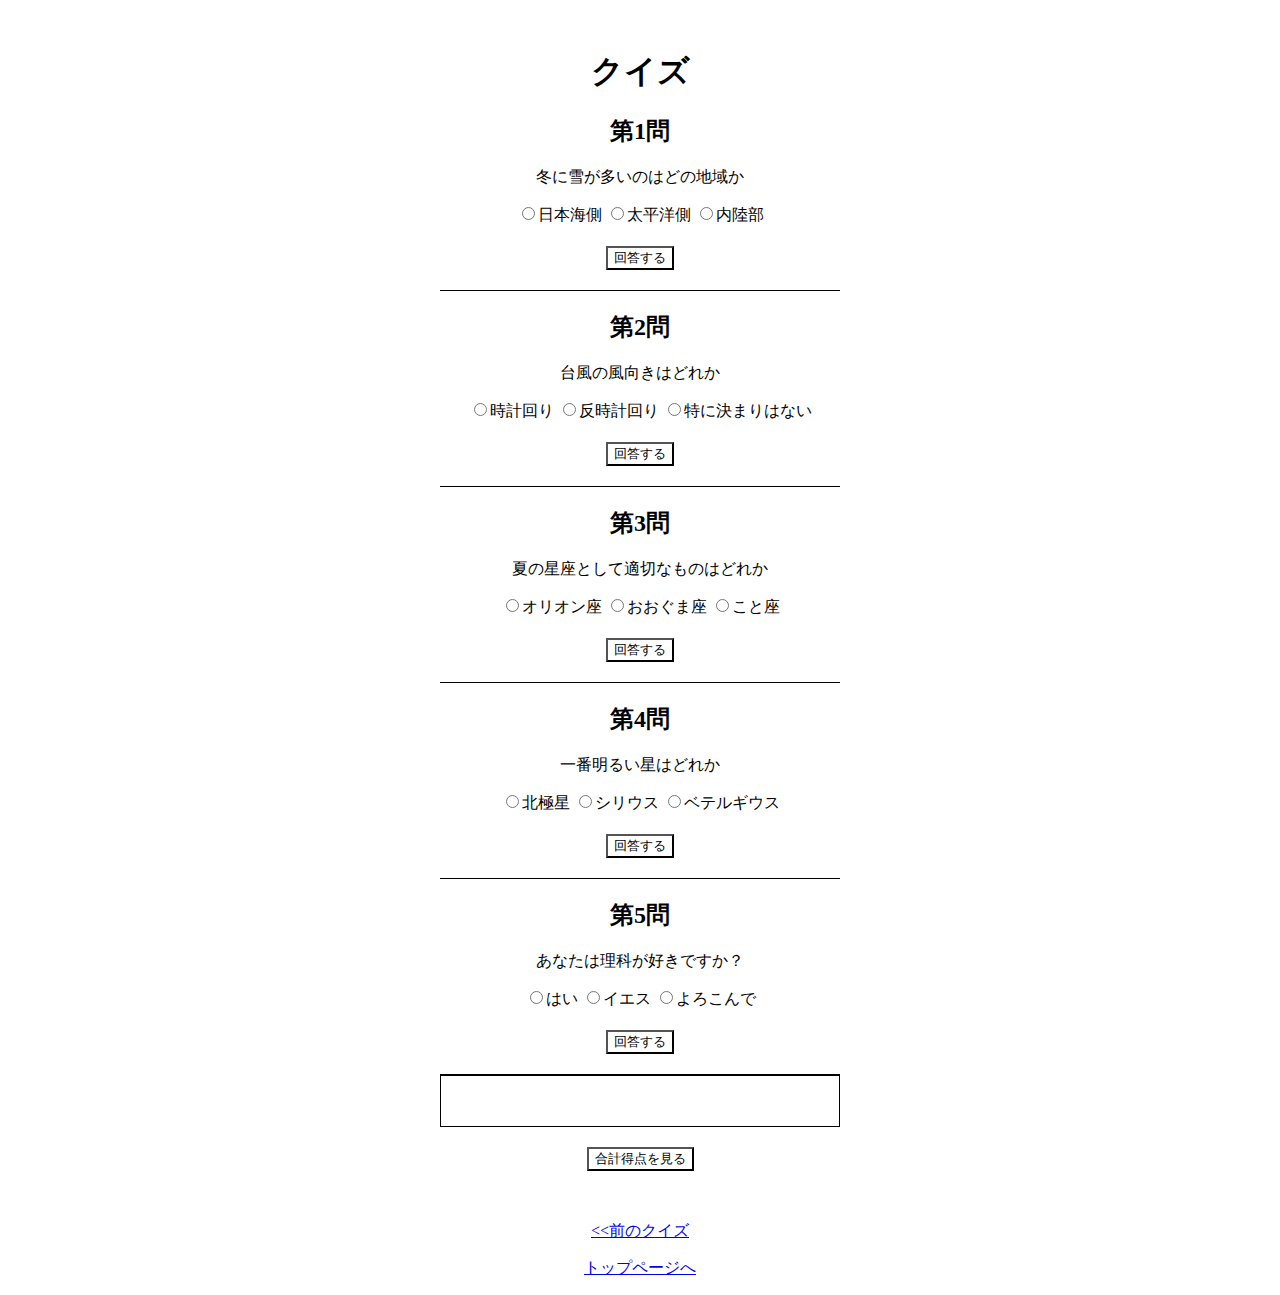
<file: web/quiz7.html>
<!DOCTYPE html>
<html>
<head>
  <meta charset="utf-8">
  <title>科研部クイズ</title>
<link rel="stylesheet" href="style.css" />
<script src="script/script7.js"></script>
</head>
<body>

<div class="quizzes-container">
  <h1>クイズ  </h1>
  <div class="quiz-container">
    <h2>第1問</h2>
    <div>
      <p>冬に雪が多いのはどの地域か</p>
    </div>
    <form id="quiz-1">
      <input name="answer" type="radio" value="a">日本海側</input>
      <input name="answer" type="radio" value="b">太平洋側</input>
      <input name="answer" type="radio" value="c">内陸部</input>
    </form>
    <button class="btn" type="button" onclick="answerQuiz1();">回答する</button>
  </div>

  <div class="quiz-container">
    <h2>第2問</h2>
    <div>
      <p>台風の風向きはどれか</p>
    </div>
    <form id="quiz-2">
      <input name="answer" type="radio" value="a">時計回り</input>
      <input  name="answer" type="radio" value="b">反時計回り</input>
      <input name="answer" type="radio" value="c">特に決まりはない</input>
    </form>
    <button class="btn" type="button" onclick="answerQuiz2();">回答する</button>
  </div>

  <div class="quiz-container">
    <h2>第3問</h2>
    <div>
      <p>夏の星座として適切なものはどれか</p>
    </div>
    <form id="quiz-3">
      <input name="answer" type="radio" value="a">オリオン座</input>
      <input name="answer" type="radio" value="b">おおぐま座</input>
      <input name="answer" type="radio" value="c">こと座</input>
    </form>
    <button class="btn" type="button" onclick="answerQuiz3();">回答する</button>
  </div>

  <div class="quiz-container">
    <h2>第4問</h2>
    <div>
      <p>一番明るい星はどれか</p>
    </div>
    <form id="quiz-4">
      <input name="answer" type="radio" value="a">北極星</input>
      <input name="answer" type="radio" value="b">シリウス</input>
      <input name="answer" type="radio" value="c">ベテルギウス</input>
    </form>
    <button class="btn" type="button" onclick="answerQuiz4();">回答する</button>
  </div>

  <div class="quiz-container">
    <h2>第5問</h2>
    <div>
      <p>あなたは理科が好きですか？</p>
    </div>
    <form id="quiz-5">
      <input name="answer" type="radio" value="a">はい</input>
      <input name="answer" type="radio" value="b">イエス</input>
      <input name="answer" type="radio" value="c">よろこんで</input>
    </form>
    <button class="btn" type="button" onclick="answerQuiz5();">回答する</button>
  </div>
<div id="score-container">
  <p id="score-message"></p>
</div>
<button class="btn-score" type="button" onclick="showScore();">合計得点を見る</button>
</div>
<a href="quiz6.html"><<前のクイズ</a>
<p><a href="index.html"> トップページへ</a></p>
</body>
</file>
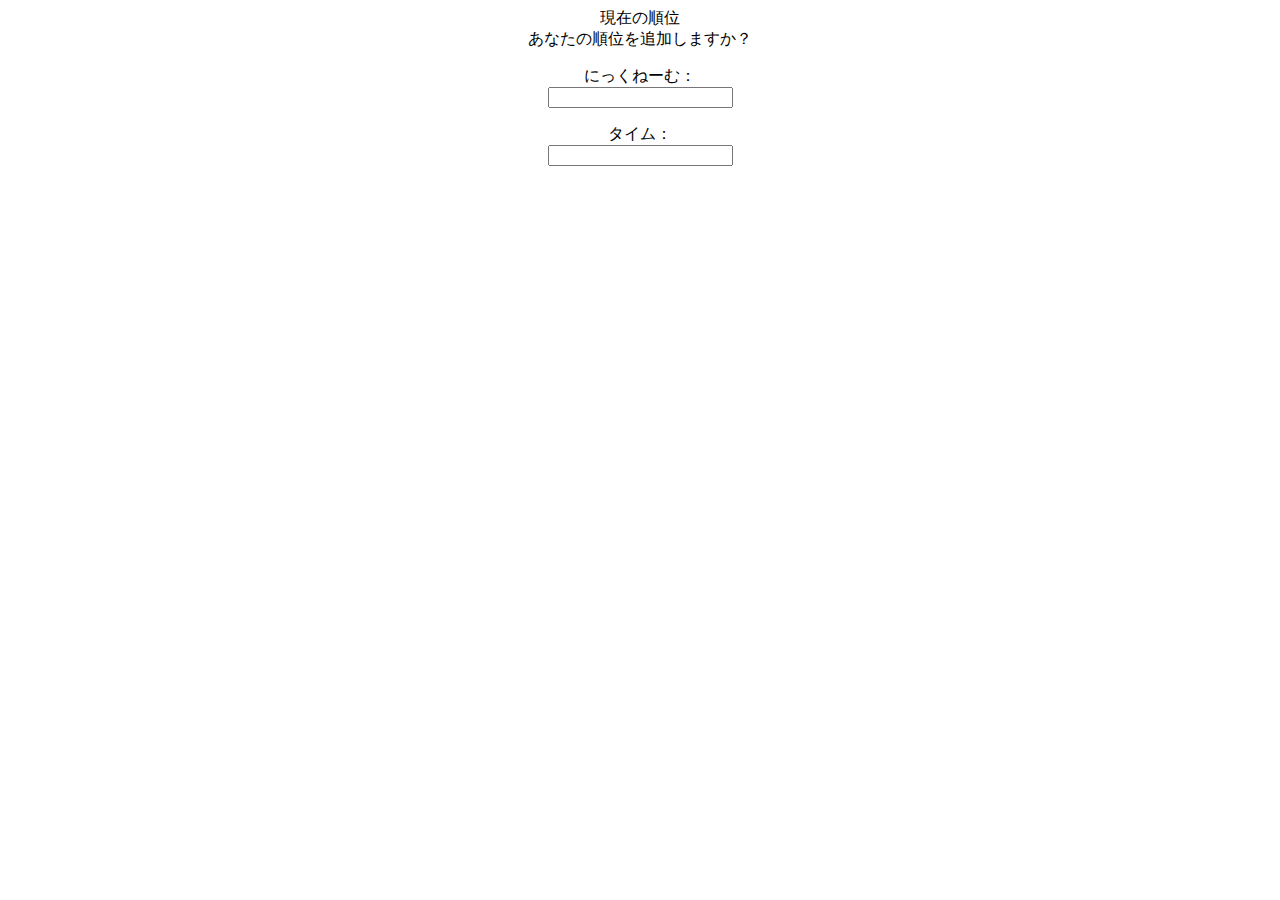
<file: web/robotrank.html>
<!DOCTYPE html>
<html>
  <head>
    <meta charset="utf-8">
    <title>科研部</title>
  <link rel="stylesheet" href="styles.css" />
  </head>
  <body>
    現在の順位<br>
    あなたの順位を追加しますか？
    <form action="#" method="post">
      <p>にっくねーむ：<br>
      <input type="text" name="name"></p>
      <p>タイム：<br>
      <input type="text" name="mail"></p>
    </form>
  </body>
</html>
</file>
<file: web/styles.css>
body {
  text-align: center;
  font-family: "UD Digi Kyokasho NP-R";
}

image {
  background-image: url(images/source-4280758_1920.jpg);
  opacity: 0.3;
}

main {
  opacity: 1.0;
}
</file>
<file: robotmotor/picar-4wd-master/picar-4wd-master/examples/web/client/css/index.css>
.dis_none {
    display: none;
}

#homeContent {
    width: 100%;
    height: 100%;
    background: url(../image/index_background.jpg) no-repeat;
    background-size: cover;
}

.index_logo {
    float: left;
    width: 7.17rem;
    margin-left: 1.12rem;
    margin-top: 1.08rem;
}

.index_logo img {
    width: 100%;
}

.index_option {
    float: left;
    margin-top: 5.43rem;
    margin-left: 0.8rem;
}

.manual_mode_btn, .automatic_mode_btn {
    display: block;
    width: 3.38rem;
    height: 1.32rem;
    font-size: .36rem;
    border-radius: 30px;
    border: none;
    background: #44cbdb;
    color: #ffffff;
    outline: none;
}

.automatic_mode_btn {
    margin-top: 0.8rem;
}

#connectModal_block {
    position: fixed;
    width: 100%;
    height: 100%;
    top: 0%;
    left: 0%;
    background: rgba(0, 0, 0, 0.5);
    display: none;
}

.connectModal {
    width: 6.8rem;
    height: 3.46rem;
    border-radius: 10px;
    position: fixed;
    top: 0px;
    left: 0px;
    right: 0px;
    bottom: 0px;
    margin: auto;
}

.connectModal_header {
    height: 0.76rem;
    width: 100%;
    background: #1e2b56;
    text-align: center;
    line-height: 0.76rem;
    border-radius: 10px 10px 0 0;
}

.connectModal_header_title {
    font-size: 0.40rem;
    color: white;
}

.connectModal_content {
    height: 2.7rem;
    width: 100%;
    background: #2d4187;
    border-radius: 0px 0px 10px 10px;
    text-align: center;
    box-sizing: border-box;
    padding-top: 20px;
}

.connectModal_content_text {
    font-size: 0.65rem;
    color: white;
    display: block;
}

.connectModal_content_btn_block {
    display: flex;
    justify-content: space-around;
    margin-top: 20px;
}

.connectModal_content button {
    width: 1.44rem;
    height: 0.72rem;
    font-size: .32rem;
    background: #44cbdb;
    outline: none;
    border-radius: 10px;
    border: none;
    color: white;
}
</file>
<file: robotmotor/picar-4wd-master/picar-4wd-master/examples/web/client/css/header.css>
#header {
    height: 0.88rem;
    background: #1e2b56;
}

.back {
    width: 15%;
    height: 100%;
    float: left;
}

#header .back_img {
    height: 70%;
    position: relative;
    top: 7px;
    left: 35px;
    float: left;
}

.header_title {
    float: left;
    height: 100%;
    font-size: 30px;
    margin-left: 4rem;
    color: white;
    display: none;
}

.header_title span {
    margin-top: .15rem;
    display: inline-block;
}

.menu {
    width: 60%;
    float: right;
    height: 100%;
}

.menu_list {
    overflow: hidden;
    height: 100%;
}

.menu_item {
    float: left;
    display: flex;
    width: 14%;
    height: 100%;
    flex-direction: column;
    align-items: center;
    justify-content: center;
    opacity: 0.5;
}

.menu_item p {
    font-size: .12rem;
    color: white;
}

.menu_item .menu_item_img {
    width: 45%;
    margin-bottom: 0.08rem;
}
</file>
<file: robotmotor/picar-4wd-master/picar-4wd-master/examples/web/client/css/manual.css>
#manualContent {
    background: url(../image/index_background.jpg) no-repeat;
    background-size: cover;
}

.manual_left {
    width: 3.89rem;
    height: 100%;
    float: left;
}

.manual_center {
    width: 5.77rem;
    height: 100%;
    float: left;
}

.manual_right {
    width: 3.67rem;
    height: 100%;
    float: left;
}

.speedometer {
    width: 2.94rem;
    height: 1.55rem;
    background: rgba(255, 255, 255, .3);
    border-radius: 2.94rem 2.94rem 0 0;
    margin-top: .45rem;
    margin-left: .55rem;
    position: relative;
}

.mileage {
    height: 1rem;
    width: 100%;    
    margin-top: 0.3rem;
    display: flex;
    justify-content: center;
    align-items: center;
}

.mileage>span {
    font-size: 0.5rem;
    color: white;
    margin-right: 0.3rem;
}

.mileage_reset {
    background: rgba(255, 255, 255,0.3);
    color: white;
    padding: 0.1rem;
    border: none;
    border-radius: .06rem;
}

.up_down_arrowKey {
    width: 2.66rem;
    height: 2.66rem;
    background: rgba(255, 255, 255, .3);
    border-radius: 50%;
    margin-left: .66rem;
    margin-top: 0.2rem;
    text-align: center;
}

.up_down_arrowKey img {
    width: 70%;
}

.up_arrowKey {
    margin-top: 2px;
}

.down_arrowKey {
    transform: rotate(180deg)
}

.ultrasonic {
    width: 5.77rem;
    height: 3.43rem;
    border-radius: 5px;
    background: rgba(255, 255, 255, .3);
    margin-top: .45rem;
    text-align: center;
    background-image: linear-gradient(0deg, transparent 24%, rgba(255, 255, 255, 0.06) 25%, rgba(255, 255, 255, 0.06) 26%, transparent 27%, transparent 74%, rgba(255, 255, 255, 0.06) 75%, rgba(255, 255, 255, 0.06) 76%, transparent 77%, transparent),linear-gradient(90deg, transparent 24%, rgba(255, 255, 255, 0.06) 25%, rgba(255, 255, 255, 0.06) 26%, transparent 27%, transparent 74%, rgba(255, 255, 255, 0.06) 75%, rgba(255, 255, 255, 0.06) 76%, transparent 77%, transparent);
    background-size: 1rem 1rem;
    position: relative;
}

.ultrasonic_img_block {
    position: relative;
}

.ultrasonic_dot_block {
    width: 100%;
    height: 2.8rem;
    position: absolute;
    bottom: 0.05rem;
}

.ultrasonic_dot {
    width: 0.1rem;
    height: 0.1rem;
    position: absolute;
    border-radius: 50%;
    background: red;
    bottom: 0%;
    left: 50%;
}


.ultrasonic_img_block:after {
    content: ' ';
    display: block;
    /* background-image: linear-gradient(0deg, transparent 24%, rgba(255, 255, 255, 0.06) 25%, rgba(255, 255, 255, 0.06) 26%, transparent 27%, transparent 74%, rgba(255, 255, 255, 0.06) 75%, rgba(255, 255, 255, 0.06) 76%, transparent 77%, transparent); */
    width: 1px;
    height: 77%;
    position: absolute;
    top: 0.7rem;
    left: 2.86rem;
    /* animation: radar-beam 5s infinite alternate; */
    /* animation-timing-function: linear; */
    transform-origin: bottom right;
    border-radius: 100% 0 0 0;
    background: #000;
}

@keyframes radar-beam {
    0% {
      transform: rotate(-90deg);
    }
    100% {
      transform: rotate(90deg);
    }
}

@keyframes blips {
    14% {
        background: radial-gradient(2vmin circle at 75% 70%, #ffffff 10%, #20ff4d 30%, rgba(255, 255, 255, 0) 100%);
    }
    14.0002% {
        background: radial-gradient(2vmin circle at 75% 70%, #ffffff 10%, #20ff4d 30%, rgba(255, 255, 255, 0) 100%), radial-gradient(2vmin circle at 63% 72%, #ffffff 10%, #20ff4d 30%, rgba(255, 255, 255, 0) 100%);
    }
    25% {
        background: radial-gradient(2vmin circle at 75% 70%, #ffffff 10%, #20ff4d 30%, rgba(255, 255, 255, 0) 100%), radial-gradient(2vmin circle at 63% 72%, #ffffff 10%, #20ff4d 30%, rgba(255, 255, 255, 0) 100%), radial-gradient(2vmin circle at 56% 86%, #ffffff 10%, #20ff4d 30%, rgba(255, 255, 255, 0) 100%);
    }
    26% {
        background: radial-gradient(2vmin circle at 75% 70%, #ffffff 10%, #20ff4d 30%, rgba(255, 255, 255, 0) 100%), radial-gradient(2vmin circle at 63% 72%, #ffffff 10%, #20ff4d 30%, rgba(255, 255, 255, 0) 100%), radial-gradient(2vmin circle at 56% 86%, #ffffff 10%, #20ff4d 30%, rgba(255, 255, 255, 0) 100%);
        opacity: 1;
    }
    100% {
        background: radial-gradient(2vmin circle at 75% 70%, #ffffff 10%, #20ff4d 30%, rgba(255, 255, 255, 0) 100%), radial-gradient(2vmin circle at 63% 72%, #ffffff 10%, #20ff4d 30%, rgba(255, 255, 255, 0) 100%), radial-gradient(2vmin circle at 56% 86%, #ffffff 10%, #20ff4d 30%, rgba(255, 255, 255, 0) 100%);
        opacity: 0;
    }
}
.ultrasonic img {
    width: 95%;
    margin-top: 30px;
}

.line_of_inspection {
    width: 5.77rem;
    height: 1.84rem;
    border-radius: 5px;
    background: rgba(255, 255, 255, .3);
    margin-top: .2rem;
}

.line_of_inspection_item {
    width: 33%;
    float: left;
    height: 100%;
    background: url(../image/line_of_inspection.png) no-repeat center;
    background-size: 60%;
    border-right: 1px solid gray;
    position: relative;
}

.line_of_inspection_item_danger {
    width: 100%;
    height: 100%;
    position: absolute;
    top: 0px;
    left: 0px;
    opacity: 0.3;
}

.line_of_inspection_item_danger img{
    width: 100%;
    display: none;
}


.line_of_inspection_item:nth-last-child(1){
    border-right: none;
}


.power {
    width: 1.72rem;
    height: 1.72rem;
    background: rgba(255, 255, 255, .3);
    border-radius: 5px;
    margin-left: 1rem;
    margin-top: .45rem;
    position: relative;
    text-align: center;
    line-height: 1.72rem;
}

.power>span {
    font-size: 0.6rem;
    color: white;
}

 /*支持IE9及以上*/
.circle-bar { 
    font-size:200px; 
    width: 1.5rem; 
    height: 1.5rem; 
    position: relative;  
    background-color: #333; 
}
.circle-bar-left,.circle-bar-right { 
    width: 1rem; 
    height: 1rem; 
    background-color: #eee; 
}
/*
    这里采用clip剪切了圆，实现左右两个半圆，右半圆在后面，因此在更上一层，
    clip的用法参考：http://www.w3school.com.cn/cssref/pr_pos_clip.asp
*/
.circle-bar-right { 
    clip:rect(0,auto,auto,.5rem); 
}
 .circle-bar-left { 
    clip:rect(0,.5rem,auto,0); 
}
 
.mask { 
    width: 0.8rem; 
    height: 0.8rem;  
    background-color: #fff;
    text-align: center;
    line-height: 0.2rem; 
    color:rgba(0,0,0,0.5); 
}
.mask :first-child { 
    font-size: 0.3rem; 
    height: 0.8rem; 
    line-height: 0.8rem; 
    display: block;  
}
/*所有的后代都水平垂直居中，这样就是同心圆了*/
.circle-bar * {  
    position: absolute; 
    top:0; 
    right:0; 
    bottom:0; 
    left:0; 
    margin:auto; 
}
/*自身以及子元素都是圆*/
.circle-bar, .circle-bar > * { 
    border-radius: 50%; 
}

.power_slider {
    margin-left: 0.8rem;
    margin-top: 0.5rem;
}

.left_right_arrowKey {
    width: 2.66rem;
    height: 2.66rem;
    background: rgba(255, 255, 255, .3);
    border-radius: 50%;
    margin-left: .6rem;
    margin-top: 0.55rem;
    position: relative;
}


.left_arrowKey_div, .right_arrowKey_div {
    display: inline-block;
    width: 1.33rem;
    height: 2.66rem;
}

.left_arrowKey_div {
    float: left;
    /* position: absolute;
    top: 36px;
    left: -15px; */
}

.right_arrowKey_div {
    float: left;
    /* position: absolute; */
}   


.left_arrowKey {
    transform: rotate(-90deg);
    position: relative;
    top: 0.7rem;
    left: -0.3rem;
    height: 46%;
}

.right_arrowKey {
    transform: rotate(90deg);
    position: relative;
    top: 0.7rem;
    left: -0.3rem;
    height: 46%;
}

.scale_list {
    width: 2.44rem;
    height: 1.05rem;
    border-radius: 2.44rem 2.44rem 0 0;
    position: relative;
    top: 10px;
    left: 13px;
}

.scale_item {
    width: 2px;
    height: 6px;
    background: white;
    position: absolute;
    left: 1.22rem;
    top: 0px;
    -webkit-transform-origin: 0 1.22rem;
    transform-origin: 0 1.22rem;
}

li.scale_item:nth-child(1) { -webkit-transform: rotate(-90deg); transform: rotate(-90deg);}
li.scale_item:nth-child(2) { -webkit-transform: rotate(-81deg); transform: rotate(-81deg);}
li.scale_item:nth-child(3) { -webkit-transform: rotate(-72deg); transform: rotate(-72deg);}
li.scale_item:nth-child(4) { -webkit-transform: rotate(-63deg); transform: rotate(-63deg);}
li.scale_item:nth-child(5) { -webkit-transform: rotate(-54deg); transform: rotate(-54deg);}
li.scale_item:nth-child(6) { -webkit-transform: rotate(-45deg); transform: rotate(-45deg);}
li.scale_item:nth-child(7) { -webkit-transform: rotate(-36deg); transform: rotate(-36deg); }
li.scale_item:nth-child(8) { -webkit-transform: rotate(-27deg); transform: rotate(-27deg); }
li.scale_item:nth-child(9) { -webkit-transform: rotate(-18deg); transform: rotate(-18deg); }
li.scale_item:nth-child(10) { -webkit-transform: rotate(-9deg); transform: rotate(-9deg); }
li.scale_item:nth-child(11) { -webkit-transform: rotate(0deg) ; transform: rotate(0deg) ;}
li.scale_item:nth-child(12) { -webkit-transform: rotate(9deg) ; transform: rotate(9deg) ;}
li.scale_item:nth-child(13) { -webkit-transform: rotate(18deg); transform: rotate(18deg); }
li.scale_item:nth-child(14) { -webkit-transform: rotate(27deg); transform: rotate(27deg); }
li.scale_item:nth-child(15) { -webkit-transform: rotate(36deg); transform: rotate(36deg); }
li.scale_item:nth-child(16) { -webkit-transform: rotate(45deg); transform: rotate(45deg); }
li.scale_item:nth-child(17) { -webkit-transform: rotate(54deg); transform: rotate(54deg); }
li.scale_item:nth-child(18) { -webkit-transform: rotate(63deg); transform: rotate(63deg); }
li.scale_item:nth-child(19) { -webkit-transform: rotate(72deg); transform: rotate(72deg); }
li.scale_item:nth-child(20) { -webkit-transform: rotate(81deg); transform: rotate(81deg); }
li.scale_item:nth-child(21) { -webkit-transform: rotate(90deg); transform: rotate(90deg); }

.speedValue {
    position: absolute;
    top: 0.8rem;
    left: 1rem;
    color: white;
}

.speedValue .text {
    font-size: 26px;
    float: left;
}   

.speedValue .unit {
    font-size: 20px;
    float: left;
    line-height: 30px;
}

input[type=range] {
    -webkit-appearance: none;
    width: 2.12rem;
    border-radius: 10px;
    background: -webkit-linear-gradient(#059CFA, #059CFA) no-repeat;
    background-size: 0% 100%;
}

input[type=range]::-webkit-slider-thumb {
    -webkit-appearance: none;
}

input[type=range]::-webkit-slider-runnable-track{
    height: .12rem;
    border-radius: 10px;
    box-shadow: 0 1px 1px #def3f8, inset 0 .0125rem .0125rem #0d1112;
}

input[type=range]::-webkit-slider-thumb {
    -webkit-appearance: none;
    height: 30px;
    width: 10px;
    background: #ffffff;
    border-radius: 10px;
    margin-top: -12px;
}
</file>
<file: robotmotor/picar-4wd-master/picar-4wd-master/examples/web/client/css/automatic.css>
#automaticContent {
    background: url(../image/index_background.jpg) no-repeat;
    background-size: cover;
}

.automatic_left {
    width: 7.71rem;
    height: 100%;
    float: left;
}

.automatic_ultrasonic {
    width: 5.77rem;
    height: 3.43rem;
    border-radius: 5px;
    background: rgba(255, 255, 255, .3);
    margin-top: .45rem;
    margin-left: 1.26rem;
    text-align: center;
    background-image: linear-gradient(0deg, transparent 24%, rgba(255, 255, 255, 0.06) 25%, rgba(255, 255, 255, 0.06) 26%, transparent 27%, transparent 74%, rgba(255, 255, 255, 0.06) 75%, rgba(255, 255, 255, 0.06) 76%, transparent 77%, transparent),linear-gradient(90deg, transparent 24%, rgba(255, 255, 255, 0.06) 25%, rgba(255, 255, 255, 0.06) 26%, transparent 27%, transparent 74%, rgba(255, 255, 255, 0.06) 75%, rgba(255, 255, 255, 0.06) 76%, transparent 77%, transparent);
    background-size: 1rem 1rem;
    position: relative;
}

.automatic_ultrasonic_img_block:before {
    content: ' ';
    display: block;
    position: absolute;
    width: 100%;
    height: 100%;
    border-radius: 50%;
    animation: blips 5s infinite;
    animation-timing-function: linear;
    animation-delay: 1.4s;
}

.automatic_ultrasonic_img_block:after {
    content: ' ';
    display: block;
    /* background-image: linear-gradient(0deg, transparent 24%, rgba(255, 255, 255, 0.06) 25%, rgba(255, 255, 255, 0.06) 26%, transparent 27%, transparent 74%, rgba(255, 255, 255, 0.06) 75%, rgba(255, 255, 255, 0.06) 76%, transparent 77%, transparent); */
    width: 1px;
    height: 77%;
    position: absolute;
    top: 37px;
    left: 142px;
    animation: radar-beam 5s infinite alternate;
    animation-timing-function: linear;
    transform-origin: bottom right;
    border-radius: 100% 0 0 0;
    background: #000;
}

.automatic_ultrasonic img {
    width: 95%;
    margin-top: 30px;
}

.automatic_line_of_inspection {
    width: 5.77rem;
    height: 1.84rem;
    border-radius: 5px;
    background: rgba(255, 255, 255, .3);
    margin-top: .22rem;
    margin-left: 1.26rem;
    background-image: url(../image/line_of_inspection.png);
    background-size: 33%;
    background-position: 2px -18px;
}


.automatic_right {
    width: 5.69rem;
    height: 100%;
    float: left;
}

.automatic_speedometer {
    width: 3.33rem;
    height: 1.84rem;
    background: rgba(255, 255, 255, .3);
    border-radius: 3.33rem 3.33rem 0 0;
    margin-top: .45rem;
    margin-left: .75rem;
    position: relative;
}

.automatic_scale_list {
    width: 3.03rem;
    height: 1.54rem;
    border-radius: 3.03rem 3.03rem 0 0;
    position: relative;
    top: 10px;
    left: 9px;
}

.automatic_scale_item {
    width: 2px;
    height: 6px;
    background: white;
    position: absolute;
    left: 1.51rem;
    top: 0px;
    -webkit-transform-origin: 0 1.51rem;
    transform-origin: 0 1.51rem;
}

li.automatic_scale_item:nth-child(1) { -webkit-transform: rotate(-90deg); transform: rotate(-90deg);}
li.automatic_scale_item:nth-child(2) { -webkit-transform: rotate(-81deg); transform: rotate(-81deg);}
li.automatic_scale_item:nth-child(3) { -webkit-transform: rotate(-72deg); transform: rotate(-72deg);}
li.automatic_scale_item:nth-child(4) { -webkit-transform: rotate(-63deg); transform: rotate(-63deg);}
li.automatic_scale_item:nth-child(5) { -webkit-transform: rotate(-54deg); transform: rotate(-54deg);}
li.automatic_scale_item:nth-child(6) { -webkit-transform: rotate(-45deg); transform: rotate(-45deg);}
li.automatic_scale_item:nth-child(7) { -webkit-transform: rotate(-36deg); transform: rotate(-36deg); }
li.automatic_scale_item:nth-child(8) { -webkit-transform: rotate(-27deg); transform: rotate(-27deg); }
li.automatic_scale_item:nth-child(9) { -webkit-transform: rotate(-18deg); transform: rotate(-18deg); }
li.automatic_scale_item:nth-child(10) { -webkit-transform: rotate(-9deg); transform: rotate(-9deg); }
li.automatic_scale_item:nth-child(11) { -webkit-transform: rotate(0deg) ; transform: rotate(0deg) ;}
li.automatic_scale_item:nth-child(12) { -webkit-transform: rotate(9deg) ; transform: rotate(9deg) ;}
li.automatic_scale_item:nth-child(13) { -webkit-transform: rotate(18deg); transform: rotate(18deg); }
li.automatic_scale_item:nth-child(14) { -webkit-transform: rotate(27deg); transform: rotate(27deg); }
li.automatic_scale_item:nth-child(15) { -webkit-transform: rotate(36deg); transform: rotate(36deg); }
li.automatic_scale_item:nth-child(16) { -webkit-transform: rotate(45deg); transform: rotate(45deg); }
li.automatic_scale_item:nth-child(17) { -webkit-transform: rotate(54deg); transform: rotate(54deg); }
li.automatic_scale_item:nth-child(18) { -webkit-transform: rotate(63deg); transform: rotate(63deg); }
li.automatic_scale_item:nth-child(19) { -webkit-transform: rotate(72deg); transform: rotate(72deg); }
li.automatic_scale_item:nth-child(20) { -webkit-transform: rotate(81deg); transform: rotate(81deg); }
li.automatic_scale_item:nth-child(21) { -webkit-transform: rotate(90deg); transform: rotate(90deg); }

.automatic_speedValue {
    position: absolute;
    top: 1rem;
    left: 1.2rem;
    color: white;
}

.automatic_speedValue .automatic_text {
    font-size: 26px;
    float: left;
}   

.automatic_speedValue .automatic_unit {
    font-size: 20px;
    float: left;
    line-height: 30px;
}

.automatic_power_block {
    width: 3.33rem;
    height: 2.9rem;
    background: rgba(255, 255, 255, .3);
    border-radius: 5px;
    margin-left: .78rem;
    margin-top: .75rem;
}

.automatic_power {
    width: 1.72rem;
    height: 1.72rem;
    background: rgba(255, 255, 255, .3);
    border-radius: 5px;
}

.automatic_power_slider {}
</file>
<file: robotmotor/picar-4wd-master/picar-4wd-master/examples/web/client/css/setting.css>
#settingContent {
    background: url(../image/index_background.jpg) no-repeat;
    background-size: cover;
}

.setting_tab {
    float: left;
    width: 2.5rem;
    height: 100%;
    background: #1e2b56;
}

.tab_item {
    overflow: hidden;
    height: .8rem;
    line-height: .8rem;
}

.tab_item_img {
    width: 18%;
    float: left;
    margin-top: 0.2rem;
    margin-left: .2rem;
}

.tab_item_text {
    font-size: 15px;
    float: left;
    margin-left: .2rem;
    color: white;
}

.setting_left {
    width: 10.84rem;
    float: left;
    height: 100%;
}

.setting_block {
    height: 100%;
    display: none;
}

.setting_ultrasonic_img_block img {
    width: 96%;
    margin-top: .36rem;
    margin-left: .2rem;
}

.setting_ultrasonic_img_block:after {
    content: ' ';
    display: block;
    /* background-image: linear-gradient(0deg, transparent 24%, rgba(255, 255, 255, 0.06) 25%, rgba(255, 255, 255, 0.06) 26%, transparent 27%, transparent 74%, rgba(255, 255, 255, 0.06) 75%, rgba(255, 255, 255, 0.06) 76%, transparent 77%, transparent); */
    width: 1px;
    height: 90%;
    position: absolute;
    top: 0.3rem;
    left: 5.2rem;
    transform-origin: bottom right;
    border-radius: 100% 0 0 0;
    background: #000;
}
.setting_ultrasonic_slider {
    text-align: center;
    margin-top: 0.3rem;

}

#setting_ultrasonic_slider_range {
    width: 6.12rem;
    position: relative;
}

.reference_input_block {
    width: 8.8rem;
    height: 2.5rem;
    margin-left: 1.16rem;
}

.grayscale_setting {
    width: 8.8rem;
    height: 2.8rem;
    background: rgba(255, 255, 255, .3);
    border-radius: 10px;
    margin-left: 1.16rem;
}

.grayscale_setting_item {
    width: 33%;
    float: left;
    height: 100%;
    background: url(../image/line_of_inspection.png) no-repeat center;
    background-size: 60%;
    border-right: 1px solid gray;
    position: relative;
}

.grayscale_setting_item_danger {
    position: absolute;
    width: 100%;
    height: 100%;
    top: 0px;
    left: 0px;
    opacity: 0.5;
    display: none;
}

.grayscale_setting_item_danger img {
    width: 100%;
    display: none;
}

.grayscale_setting_item:nth-last-child(1){
    border-right: none;
}

.grayscale_setting_item_text {
    width: 8.8rem;
    height: 1rem;
    margin-left: 1.16rem;
    display: flex;
}

.grayscale_setting_item_text_item {
    width: 33%;
    height: 1rem;
    font-size: 12px;
    line-height: 1rem;
    text-align: center;
    color: white;
}

.reference_input {
    width: 50%;
    height: 100%;
    float: left;
    font-size: 20px;
    text-align: center;
    box-sizing: border-box;
    padding-top: .8rem;
}

.reference_input span {
    color: white;
}

.reference_input input {
    width: 30px
}

.wheel_setting_left {
    width: 45%;
    float: left;
    height: 100%;
}

.wheel_setting_left_img_block {
    height: 100%;
    width: 100%;
    position: relative;
}

.wheel {
    position: absolute;
    background: url(../image/chioceWheel.png) no-repeat;
    width: .63rem;
    height: 1.5rem;
    background-size: 100%;
    opacity: 0;
}

.right_front_wheel {
    top: 1rem;
    right: 0.6rem;
    opacity: 1;
}

.left_front_wheel {
    top: 1rem;
    left: 0.56rem;
}

.right_rear_wheel {
    top: 3.97rem;
    right: 0.56rem;
}

.left_rear_wheel {
    top: 3.97rem;
    left: 0.56rem;
}

.wheel_speed_power_slider {
    margin-top: 0.1rem;
}

.wheel_setting_left_img_block img {
    width: 80%;
    margin: 24px;
}

.wheel_setting_right {
    width: 55%;
    height: 100%;
    float: left;
}

.wheel_name {
    width: 100%;
    height: 1.27rem;
    text-align: center;
    font-size: .4rem;
}

.wheel_name span {
    display: inline-block;
    width: 70%;
    border-bottom: 1px solid #ccc;
    margin-top: 0.5rem;
    padding-bottom: 10px;
    color: #ffffff;
}

.wheel_setting_speed {
    height: 2.5rem;
    display: flex;  
    justify-content: center; 
}

.wheel_speed_text {
    width: 50%;
    font-size: 0.2rem;
}

.wheel_speed_title {
    font-size: 0.4rem;
    margin-top: 0.4rem;
    margin-left: 1rem;
}

.wheel_speed_value {
    text-align: center;
    margin-top: 0.4rem;
    margin-left: 1rem;
}

.wheel_speed_value span:nth-child(1) {
    font-size: 1rem;
}

.wheel_speed_value span:nth-child(2) {
    font-size: .4rem;
}

.wheel_speed_power {
    width: 49%;
    text-align: center;
    color: white;
}

.wheel_speed_power_title {
    font-size: 0.4rem;
    margin-top: 0.4rem;
}

.wheel_speed_power_value {
    font-size: 0.6rem;
    margin-top: 0.35rem;
}

#wheel_speed_power_slider_input {
    position: relative;
}

.wheel_arrow {
    height: 2.9rem;
}

.wheel_arrow_key {
    float: left;
    width: 2rem;
    height: 2rem;
    border-radius: 50%;
    background: rgba(255, 255, 255, .3);
    margin-left: 0.7rem;
    margin-top: 0.3rem;
}

.wheel_arrow_key_up_div {
    height: 100%;
}

.wheel_arrow_key_down_div {
    height: 100%;
}

.wheel_arrow_key img {
    width: 70%;
}

.wheel_arrow_key_up img{
    position: relative;
    top: 22px;
    left: 15px;
}

.wheel_arrow_key_down img{
    position: relative;
    top: 35px;
    left: 16px;
    transform: rotate(180deg);
}

.setting_ultrasonic_dot_block {
    width: 100%;
    height: 5.2rem;
    position: absolute;
    bottom: 9px;
}

.setting_ultrasonic_dot {
    width: 0.2rem;
    height: 0.2rem;
    position: absolute;
    border-radius: 50%;
    background: white;
    bottom: 0%;
    left: 50%;
}

.setting_ultrasonic_img_block {
    position: relative;
}

.setting_system_list li{
    color: white;
}

.system_value {
    display: inline-block;
}


.cpu_value, .disk_value, .ram_value, .battery_value {
    height: 0.3rem;
    width: 40%;
    border: 1px solid #ccc;
}

.fill {
    height: 100%;
    display: block;
    background: white;
}
</file>
<file: web/style.css>
body {
  font-family: "UD Digi Kyokasho NP-R";
  text-align: center;
}

.quizzes-container {
  width: 400px;
  margin: 50px auto;
}

.quiz-container {
  border-bottom:1px solid black;
  padding-bottom: 20px;
}

.btn {
  margin-top: 20px;
  font-family: "UD Digi Kyokasho NP-R";
  background-color: white;
}

#score-container {
  border: 1px solid black;
  height: 50px;
}

.btn-score {
  display: block;
  margin: 20px auto;
  font-family: "UD Digi Kyokasho NP-R";
  background-color: white;
}
</file>
